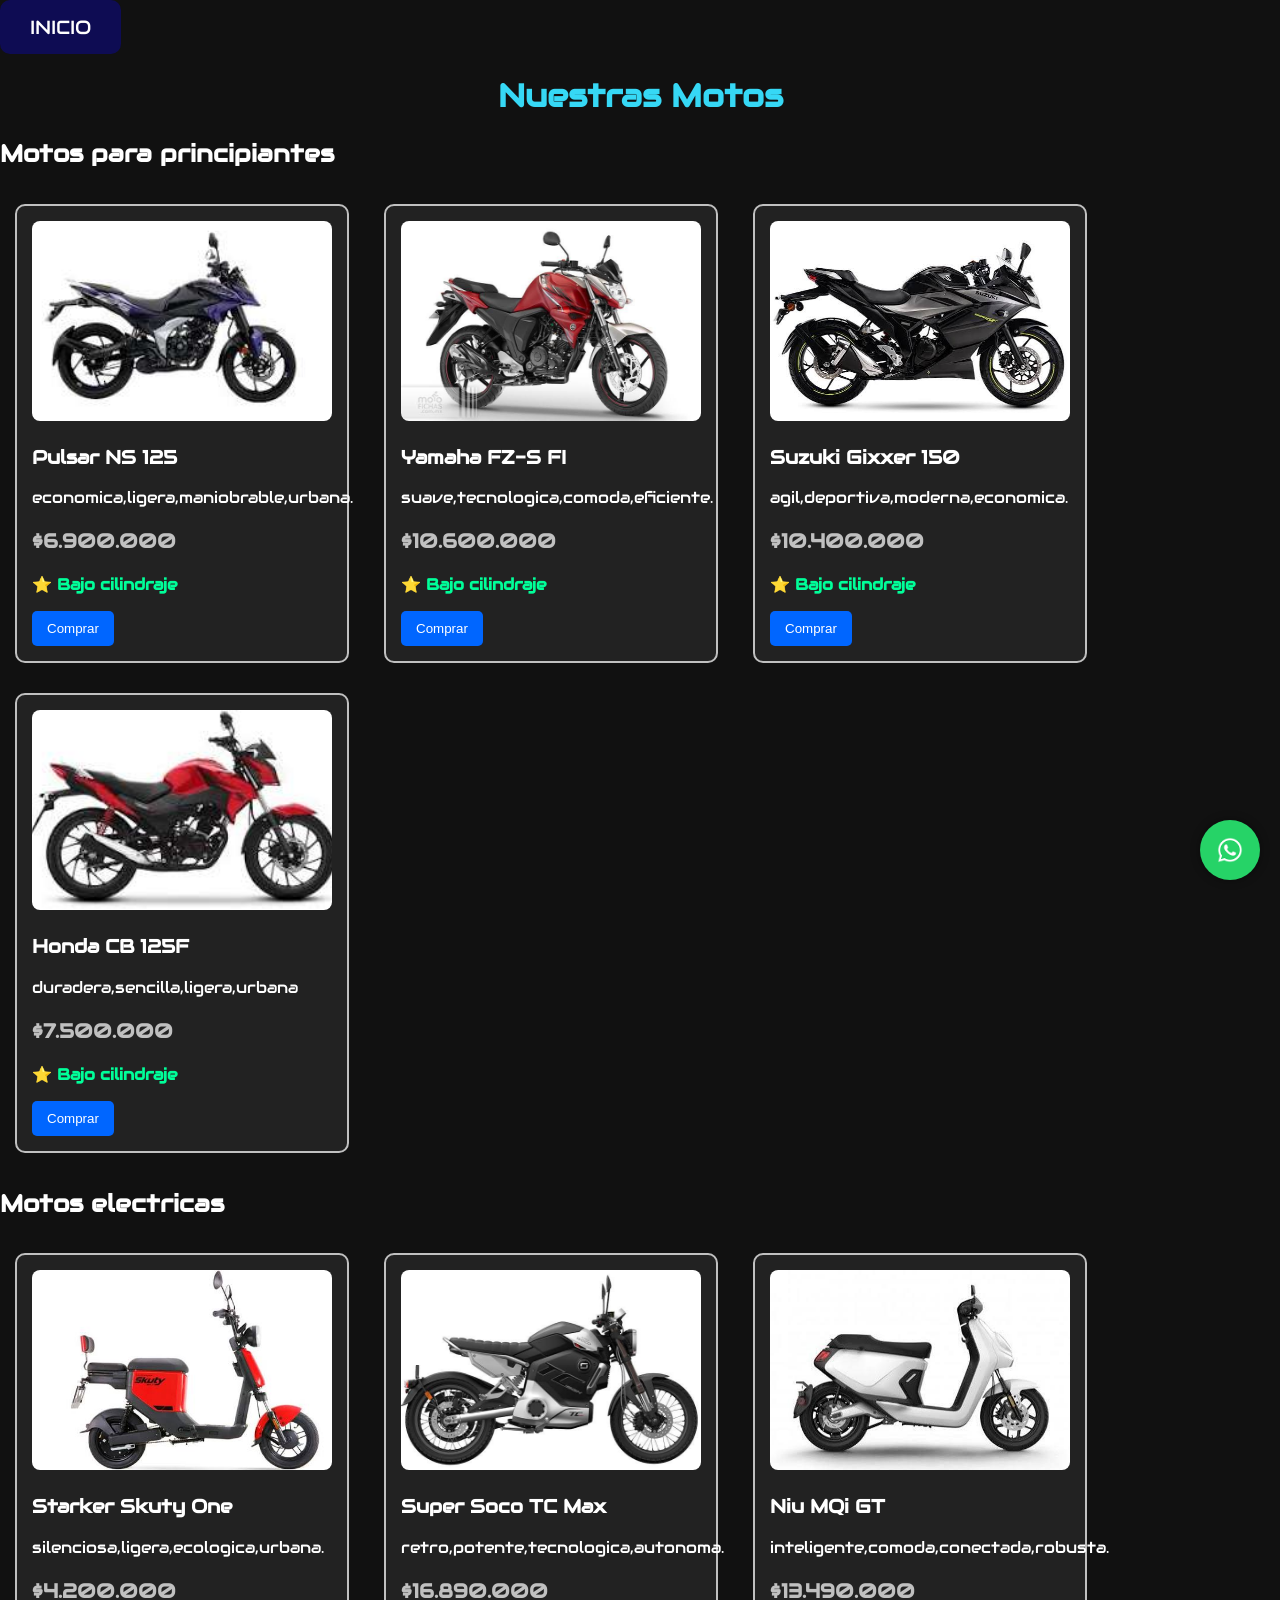
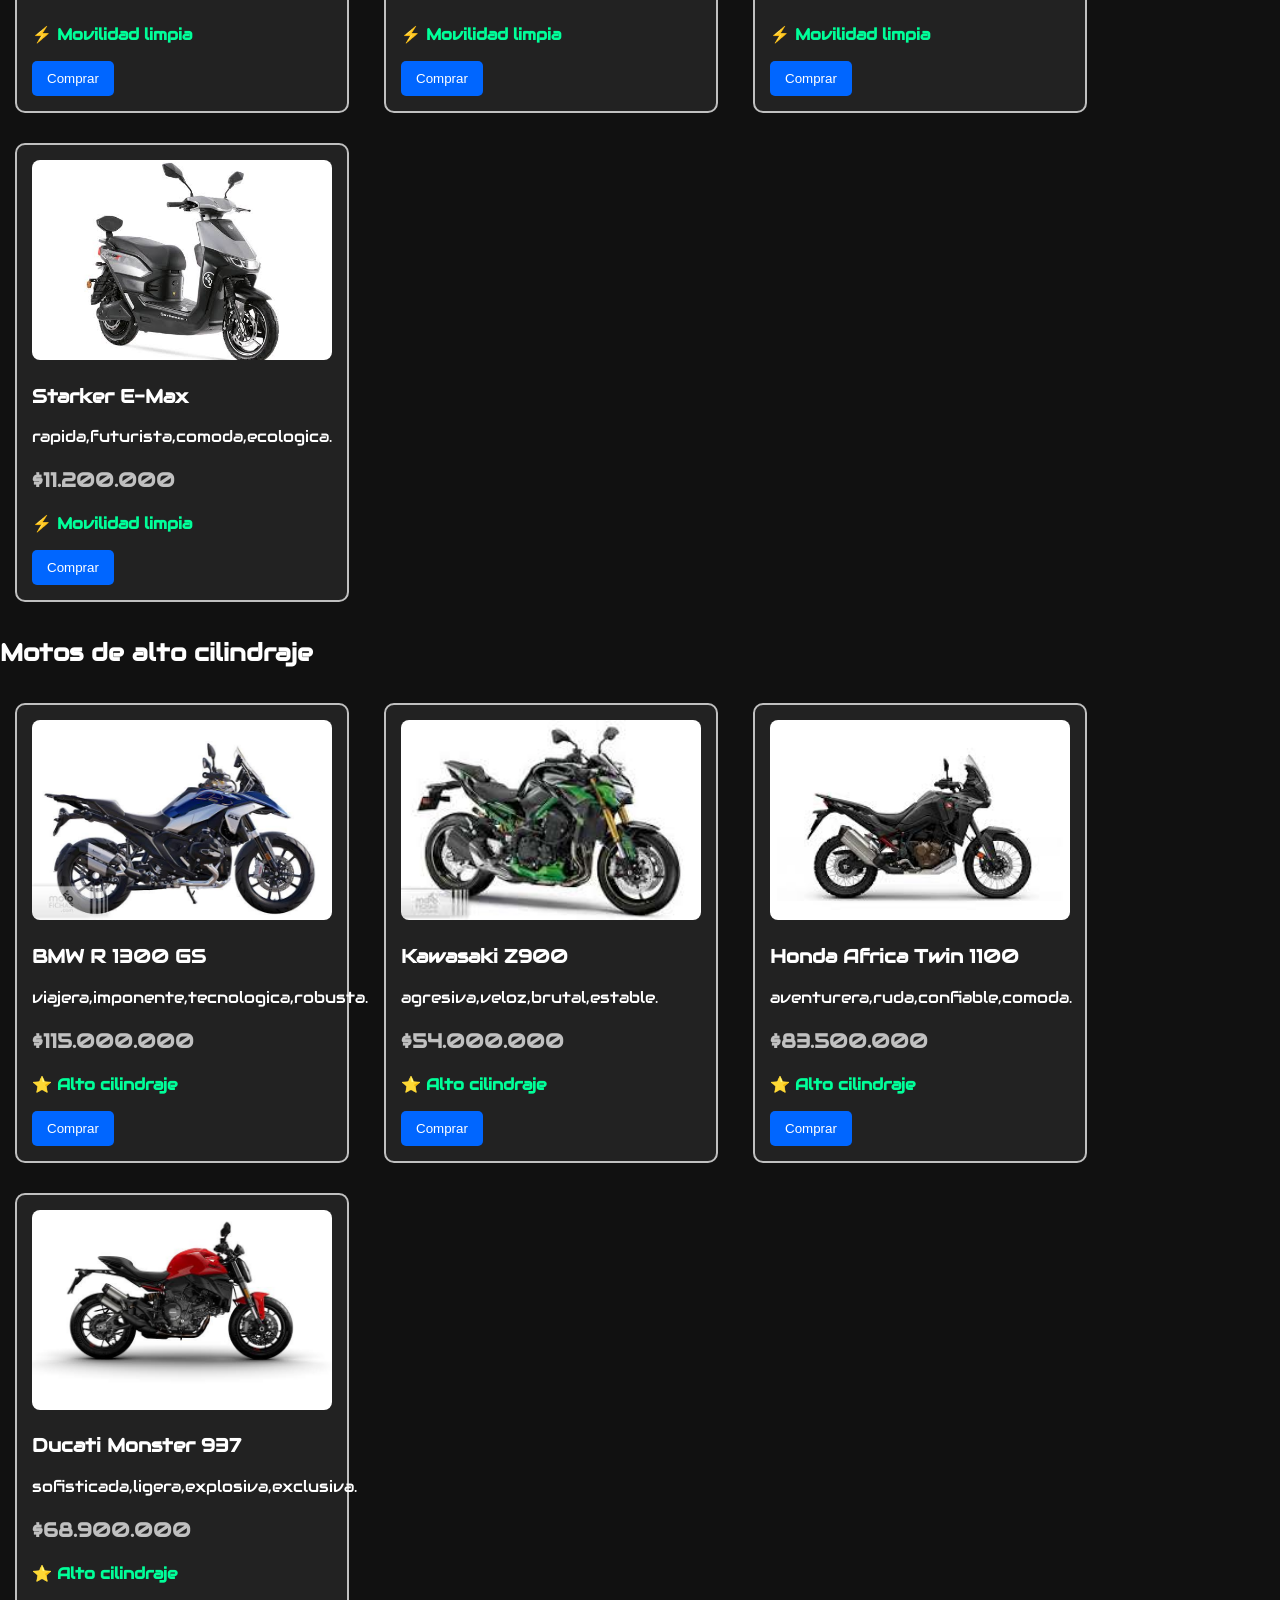
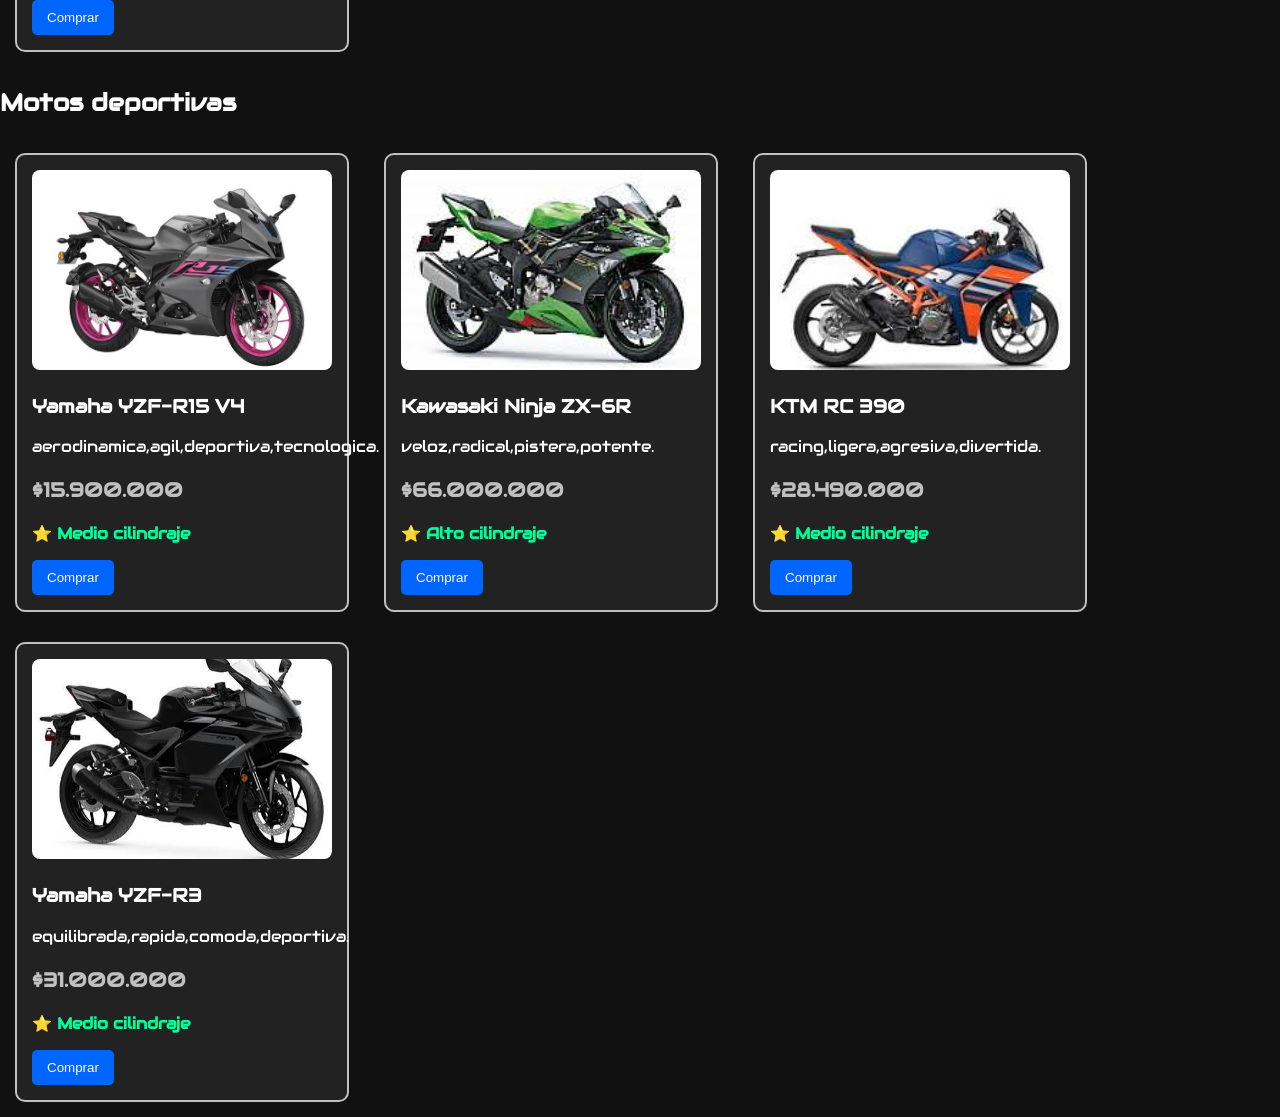
<file: motos.html>
<!DOCTYPE html>
<html lang="en">
<head>
    <meta charset="UTF-8">
    <meta name="viewport" content="width=device-width, initial-scale=1.0">
    <title>MOTOS</title>
     <link rel="preconnect" href="https://fonts.googleapis.com">
    <link rel="preconnect" href="https://fonts.gstatic.com" crossorigin>
    <link href="https://fonts.googleapis.com/css2?family=Audiowide&family=Playwrite+GB+J:ital,wght@0,100..400;1,100..400&display=swap" rel="stylesheet">
    <link rel="stylesheet" href="motos.css">
</head>
<body>
    <a href="antes.html"><button class="btn-primario">INICIO</button></a>
    <h1 class="hola">Nuestras Motos</h1>
<h2>Motos para principiantes</h2>
<div class="caja">
    <img src="pulsar.jpg" alt="Moto para principiantes" class="imagen">
    <h3>Pulsar NS 125</h3>
    <p>economica,ligera,maniobrable,urbana.</p>
    <p class="precio">$6.900.000</p>
    <p class="recomendado">⭐ Bajo cilindraje</p>
    <button class="azul">Comprar</button>
</div>
<div class="caja">
    <img src="yamafz.jpg" alt="Moto para principiantes" class="imagen">
    <h3>Yamaha FZ-S FI</h3>
    <p>suave,tecnologica,comoda,eficiente.</p>
    <p class="precio">$10.600.000</p>
    <p class="recomendado">⭐ Bajo cilindraje</p>
    <button class="azul">Comprar</button>
</div>
<div class="caja">
    <img src="suzug.jpg" alt="Moto para principiantes" class="imagen">
    <h3>Suzuki Gixxer 150</h3>
    <p>agil,deportiva,moderna,economica.</p>
    <p class="precio">$10.400.000</p>
    <p class="recomendado">⭐ Bajo cilindraje</p>
    <button class="azul">Comprar</button>
</div>
<div class="caja">
    <img src="honda.jpg" alt="Moto para principiantes" class="imagen">
    <h3>Honda CB 125F</h3>
    <p>duradera,sencilla,ligera,urbana</p>
    <p class="precio">$7.500.000</p>
    <p class="recomendado">⭐ Bajo cilindraje</p>
    <button class="azul">Comprar</button>
</div>

<h2>Motos electricas</h2>
<div class="caja">
    <img src="starker.jpg" alt="Moto electrica" class="imagen">
    <h3>Starker Skuty One</h3>
    <p>silenciosa,ligera,ecologica,urbana.</p>
    <p class="precio">$4.200.000</p>
    <p class="recomendado">⚡ Movilidad limpia</p>
    <button class="azul">Comprar</button>
</div>
<div class="caja">
    <img src="soco.jpg" alt="Moto electrica" class="imagen">
    <h3>Super Soco TC Max</h3>
    <p>retro,potente,tecnologica,autonoma.</p>
    <p class="precio">$16.890.000</p>
    <p class="recomendado">⚡ Movilidad limpia</p>
    <button class="azul">Comprar</button>
</div>
<div class="caja">
    <img src="niu.jpg" alt="Moto electrica" class="imagen">
    <h3>Niu MQi GT</h3>
    <p>inteligente,comoda,conectada,robusta.</p>
    <p class="precio">$13.490.000</p>
    <p class="recomendado">⚡ Movilidad limpia</p>
    <button class="azul">Comprar</button>
</div>
<div class="caja">
    <img src="max.jpg" alt="Moto electrica" class="imagen">
    <h3>Starker E-Max</h3>
    <p>rapida,futurista,comoda,ecologica.</p>
    <p class="precio">$11.200.000</p>
    <p class="recomendado">⚡ Movilidad limpia</p>
    <button class="azul">Comprar</button>
</div>

<h2>Motos de alto cilindraje</h2>
<div class="caja">
    <img src="bmwgs.jpg" alt="Moto de alto cilindraje" class="imagen">
    <h3>BMW R 1300 GS</h3>
    <p>viajera,imponente,tecnologica,robusta.</p>
    <p class="precio">$115.000.000</p>
    <p class="recomendado">⭐ Alto cilindraje</p>
    <button class="azul">Comprar</button>
</div>
<div class="caja">
    <img src="sakiz.jpg" alt="Moto de alto cilindraje" class="imagen">
    <h3>Kawasaki Z900</h3>
    <p>agresiva,veloz,brutal,estable.</p>
    <p class="precio">$54.000.000</p>
    <p class="recomendado">⭐ Alto cilindraje</p>
    <button class="azul">Comprar</button>
</div>
<div class="caja">
    <img src="africa.jpg" alt="Moto de alto cilindraje" class="imagen">
    <h3>Honda Africa Twin 1100</h3>
    <p>aventurera,ruda,confiable,comoda.</p>
    <p class="precio">$83.500.000</p>
    <p class="recomendado">⭐ Alto cilindraje</p>
    <button class="azul">Comprar</button>
</div>
<div class="caja">
    <img src="ducati.jpg" alt="Moto de alto cilindraje" class="imagen">
    <h3>Ducati Monster 937</h3>
    <p>sofisticada,ligera,explosiva,exclusiva.</p>
    <p class="precio">$68.900.000</p>
    <p class="recomendado">⭐ Alto cilindraje</p>
    <button class="azul">Comprar</button>
</div>

<h2>Motos deportivas</h2>
<div class="caja">
    <img src="yamazf.jpg" alt="Moto deportiva" class="imagen">
    <h3>Yamaha YZF-R15 V4</h3>
    <p>aerodinamica,agil,deportiva,tecnologica.</p>
    <p class="precio">$15.900.000</p>
    <p class="recomendado">⭐ Medio cilindraje</p>
    <button class="azul">Comprar</button>
</div>
<div class="caja">
    <img src="ninja.jpg" alt="Moto deportiva" class="imagen">
    <h3>Kawasaki Ninja ZX-6R</h3>
    <p>veloz,radical,pistera,potente.</p>
    <p class="precio">$66.000.000</p>
    <p class="recomendado">⭐ Alto cilindraje</p>
    <button class="azul">Comprar</button>
</div>
<div class="caja">
    <img src="rcktm.jpg" alt="Moto deportiva" class="imagen">
    <h3>KTM RC 390</h3>
    <p>racing,ligera,agresiva,divertida.</p>
    <p class="precio">$28.490.000</p>
    <p class="recomendado">⭐ Medio cilindraje</p>
    <button class="azul">Comprar</button>
</div>
<div class="caja">
    <img src="ult.jpg" alt="Moto deportiva" class="imagen">
    <h3>Yamaha YZF-R3</h3>
    <p>equilibrada,rapida,comoda,deportiva.</p>
    <p class="precio">$31.000.000</p>
    <p class="recomendado">⭐ Medio cilindraje</p>
    <button class="azul">Comprar</button>
</div>
 <a href="https://wa.me/573001234567" class="whatsapp" target="_blank"></a>

</body>
</html>
</file>
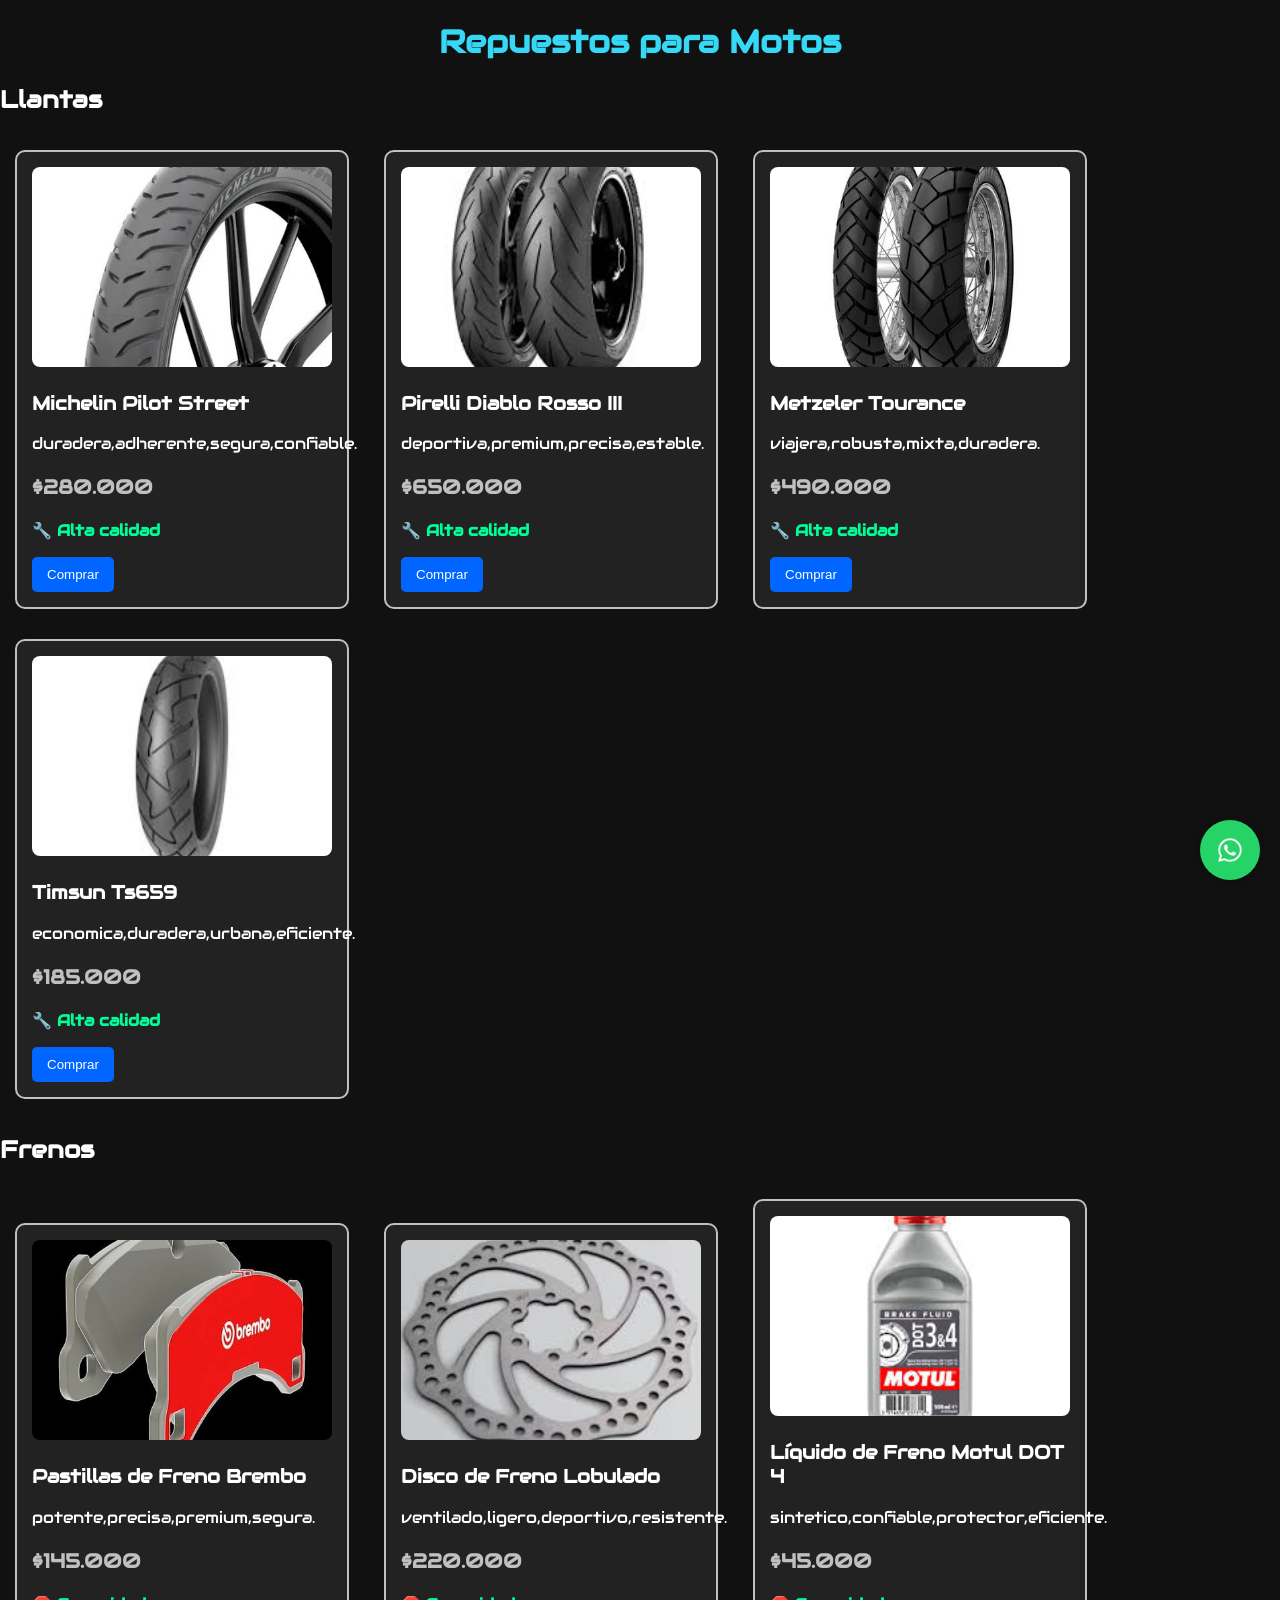
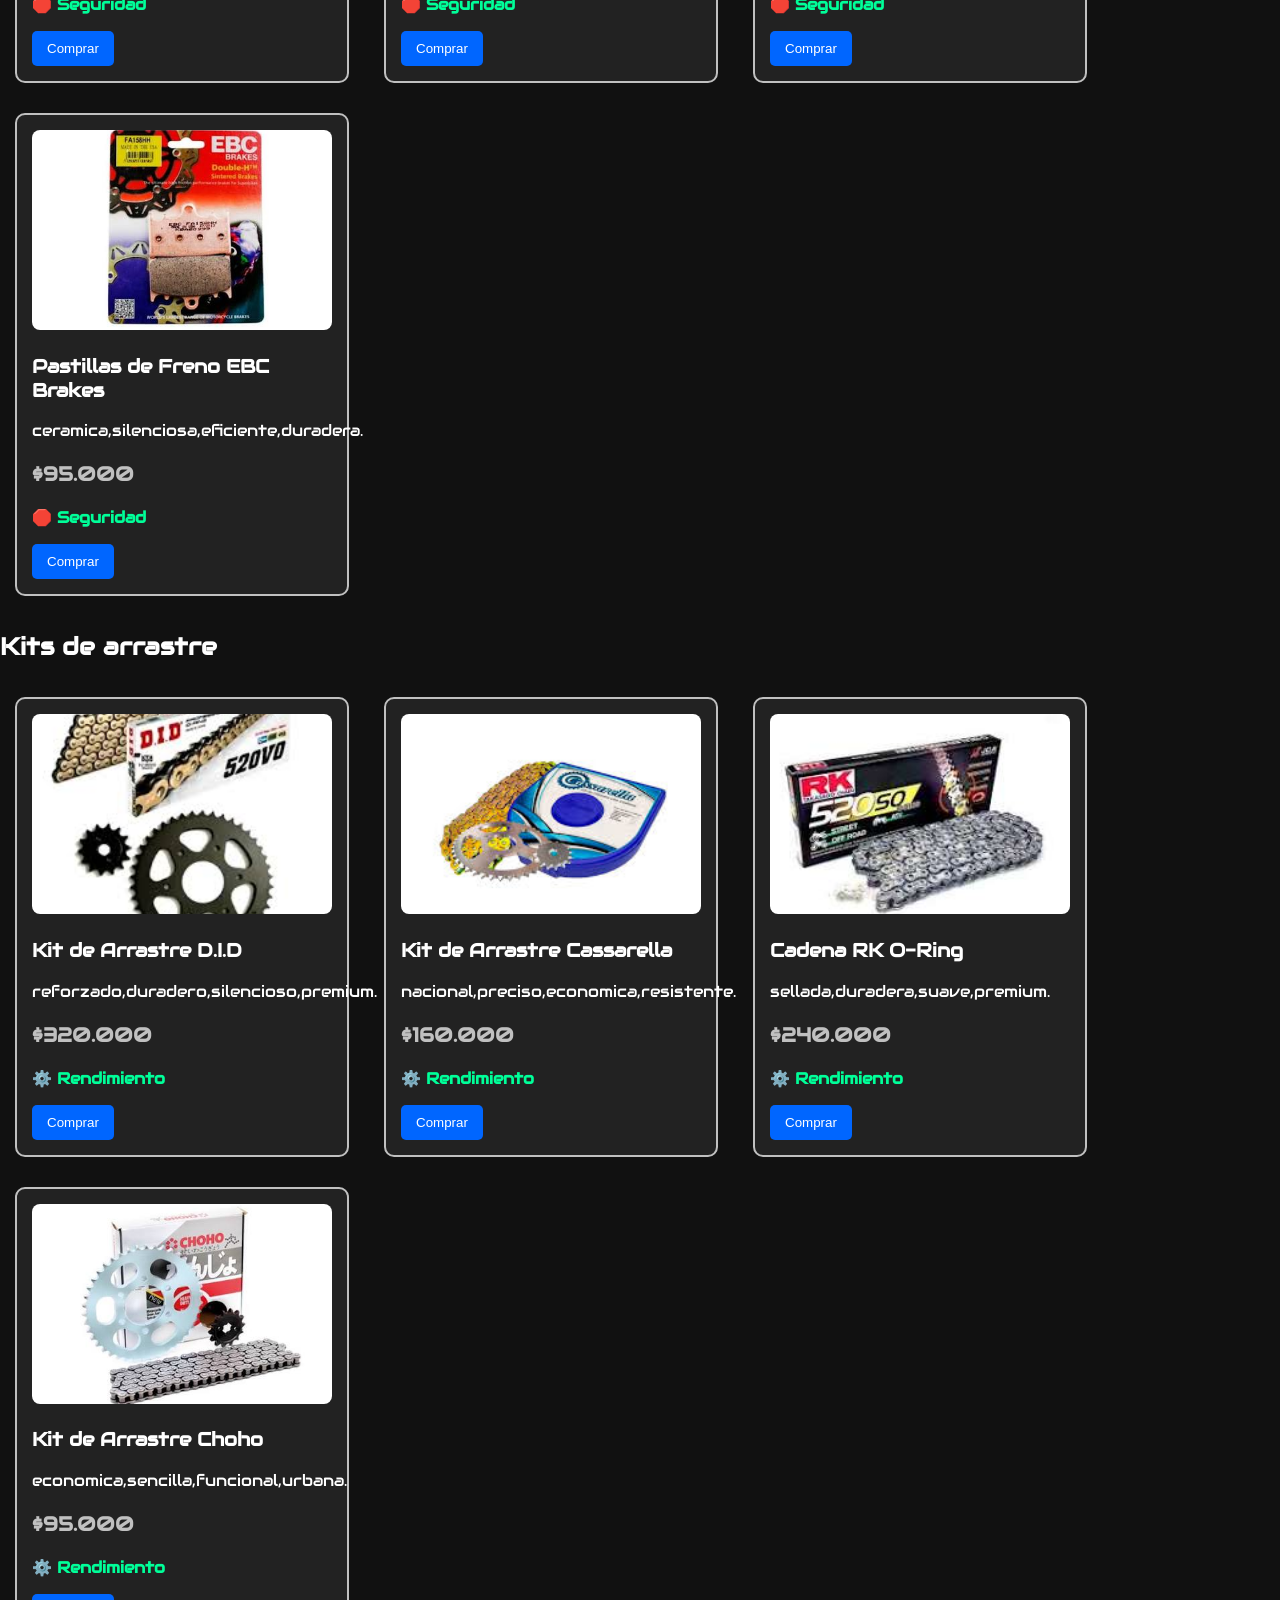
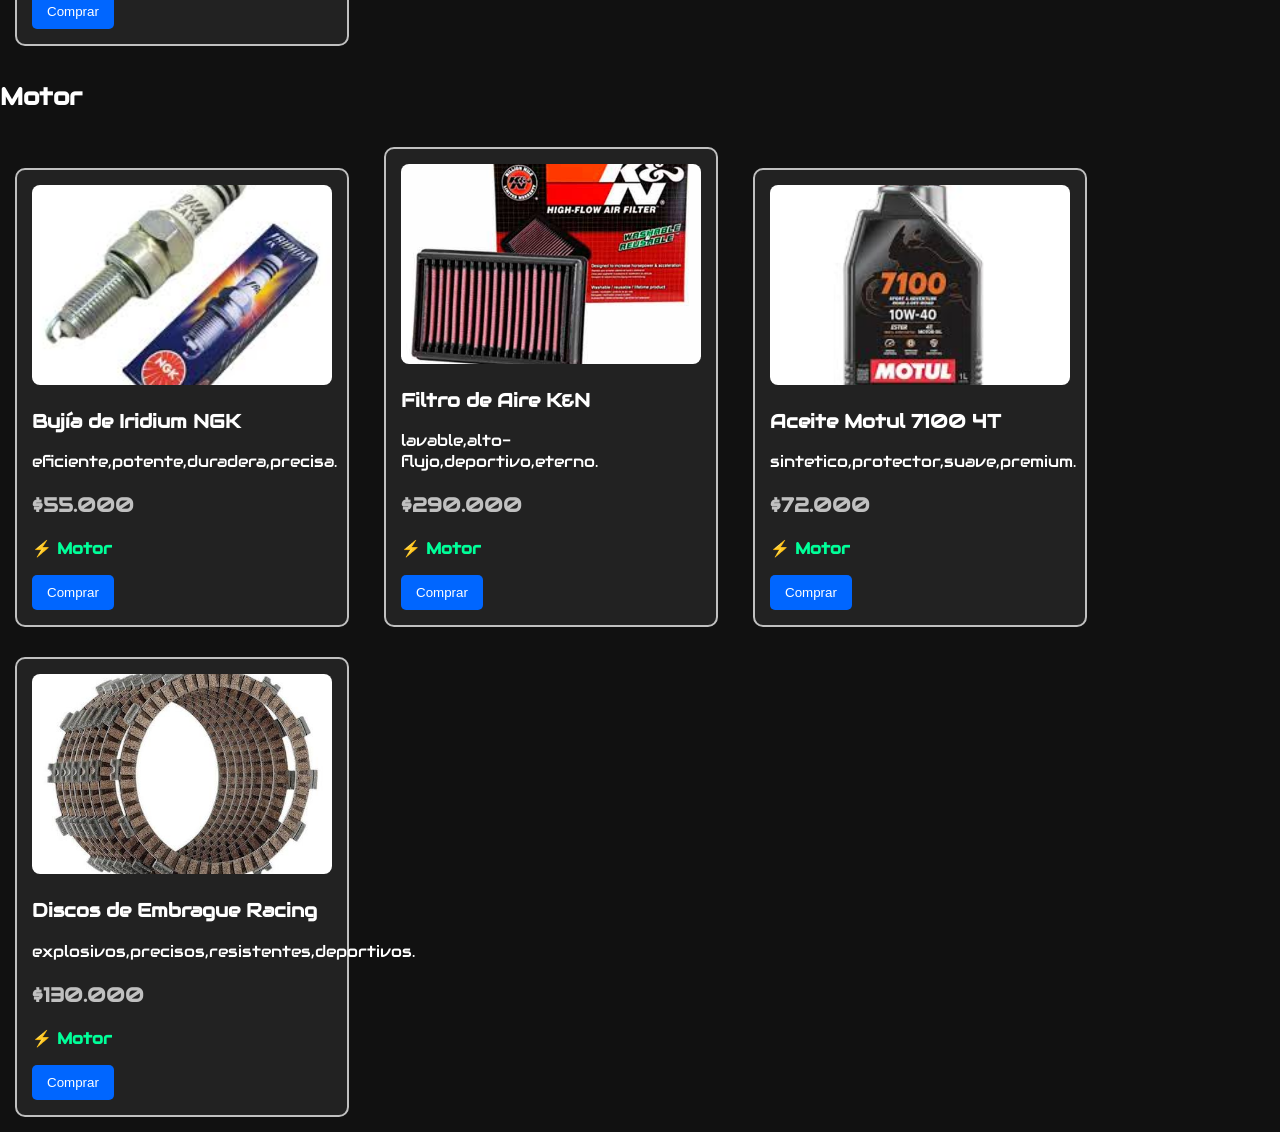
<file: repuestos.html>
<!DOCTYPE html>
<html lang="en">
<head>
    <meta charset="UTF-8">
    <meta name="viewport" content="width=device-width, initial-scale=1.0">
    <title>REPUESTOS</title>
    <link rel="preconnect" href="https://fonts.googleapis.com">
    <link rel="preconnect" href="https://fonts.gstatic.com" crossorigin>
    <link href="https://fonts.googleapis.com/css2?family=Audiowide&family=Playwrite+GB+J:ital,wght@0,100..400;1,100..400&display=swap" rel="stylesheet">
    <link rel="stylesheet" href="repuestos.css">
</head>
<body>
    <h1 class="hole">Repuestos para Motos</h1>
    <h2>Llantas</h2>
<div class="caja">
    <img src="pilot.jpg" alt="Repuesto de moto" class="imagen">
    <h3>Michelin Pilot Street</h3>
    <p>duradera,adherente,segura,confiable.</p>
    <p class="precio">$280.000</p>
    <p class="recomendado">🔧 Alta calidad</p>
    <button class="azul">Comprar</button>
</div>
<div class="caja">
    <img src="rosso.jpg" alt="Repuesto de moto" class="imagen">
    <h3>Pirelli Diablo Rosso III</h3>
    <p>deportiva,premium,precisa,estable.</p>
    <p class="precio">$650.000</p>
    <p class="recomendado">🔧 Alta calidad</p>
    <button class="azul">Comprar</button>
</div>
<div class="caja">
    <img src="metz.jpg" alt="Repuesto de moto" class="imagen">
    <h3>Metzeler Tourance</h3>
    <p>viajera,robusta,mixta,duradera.</p>
    <p class="precio">$490.000</p>
    <p class="recomendado">🔧 Alta calidad</p>
    <button class="azul">Comprar</button>
</div>
<div class="caja">
    <img src="sun.jpg" alt="Repuesto de moto" class="imagen">
    <h3>Timsun Ts659</h3>
    <p>economica,duradera,urbana,eficiente.</p>
    <p class="precio">$185.000</p>
    <p class="recomendado">🔧 Alta calidad</p>
    <button class="azul">Comprar</button>
</div>

<h2>Frenos</h2>
<div class="caja">
    <img src="brem.jpg" alt="Repuesto de moto" class="imagen">
    <h3>Pastillas de Freno Brembo</h3>
    <p>potente,precisa,premium,segura.</p>
    <p class="precio">$145.000</p>
    <p class="recomendado">🛑 Seguridad</p>
    <button class="azul">Comprar</button>
</div>
<div class="caja">
    <img src="disco.jpg" alt="Repuesto de moto" class="imagen">
    <h3>Disco de Freno Lobulado</h3>
    <p>ventilado,ligero,deportivo,resistente.</p>
    <p class="precio">$220.000</p>
    <p class="recomendado">🛑 Seguridad</p>
    <button class="azul">Comprar</button>
</div>
<div class="caja">
    <img src="motul.jpg" alt="Repuesto de moto" class="imagen">
    <h3>Líquido de Freno Motul DOT 4</h3>
    <p>sintetico,confiable,protector,eficiente.</p>
    <p class="precio">$45.000</p>
    <p class="recomendado">🛑 Seguridad</p>
    <button class="azul">Comprar</button>
</div>
<div class="caja">
    <img src="ebc.jpg" alt="Repuesto de moto" class="imagen">
    <h3>Pastillas de Freno EBC Brakes</h3>
    <p>ceramica,silenciosa,eficiente,duradera.</p>
    <p class="precio">$95.000</p>
    <p class="recomendado">🛑 Seguridad</p>
    <button class="azul">Comprar</button>
</div>

<h2>Kits de arrastre</h2>
<div class="caja">
    <img src="kit.jpg" alt="Repuesto de moto" class="imagen">
    <h3>Kit de Arrastre D.I.D</h3>
    <p>reforzado,duradero,silencioso,premium.</p>
    <p class="precio">$320.000</p>
    <p class="recomendado">⚙️ Rendimiento</p>
    <button class="azul">Comprar</button>
</div>
<div class="caja">
    <img src="cassa.jpg" alt="Repuesto de moto" class="imagen">
    <h3>Kit de Arrastre Cassarella</h3>
    <p>nacional,preciso,economica,resistente.</p>
    <p class="precio">$160.000</p>
    <p class="recomendado">⚙️ Rendimiento</p>
    <button class="azul">Comprar</button>
</div>
<div class="caja">
    <img src="ring.jpg" alt="Repuesto de moto" class="imagen">
    <h3>Cadena RK O-Ring</h3>
    <p>sellada,duradera,suave,premium.</p>
    <p class="precio">$240.000</p>
    <p class="recomendado">⚙️ Rendimiento</p>
    <button class="azul">Comprar</button>
</div>
<div class="caja">
    <img src="choho.jpg" alt="Repuesto de moto" class="imagen">
    <h3>Kit de Arrastre Choho</h3>
    <p>economica,sencilla,funcional,urbana.</p>
    <p class="precio">$95.000</p>
    <p class="recomendado">⚙️ Rendimiento</p>
    <button class="azul">Comprar</button>
</div>

<h2>Motor</h2>
<div class="caja">
    <img src="bujia.jpg" alt="Repuesto de moto" class="imagen">
    <h3>Bujía de Iridium NGK</h3>
    <p>eficiente,potente,duradera,precisa.</p>
    <p class="precio">$55.000</p>
    <p class="recomendado">⚡ Motor</p>
    <button class="azul">Comprar</button>
</div>
<div class="caja">
    <img src="aire.jpg" alt="Repuesto de moto" class="imagen">
    <h3>Filtro de Aire K&N</h3>
    <p>lavable,alto-flujo,deportivo,eterno.</p>
    <p class="precio">$290.000</p>
    <p class="recomendado">⚡ Motor</p>
    <button class="azul">Comprar</button>
</div>
<div class="caja">
    <img src="mot7.jpg" alt="Repuesto de moto" class="imagen">
    <h3>Aceite Motul 7100 4T</h3>
    <p>sintetico,protector,suave,premium.</p>
    <p class="precio">$72.000</p>
    <p class="recomendado">⚡ Motor</p>
    <button class="azul">Comprar</button>
</div>
<div class="caja">
    <img src="racing.jpg" alt="Repuesto de moto" class="imagen">
    <h3>Discos de Embrague Racing</h3>
    <p>explosivos,precisos,resistentes,deportivos.</p>
    <p class="precio">$130.000</p>
    <p class="recomendado">⚡ Motor</p>
    <button class="azul">Comprar</button>
</div>
 <a href="https://wa.me/573001234567" class="whatsapp" target="_blank"></a>

</body>
</html>
</file>
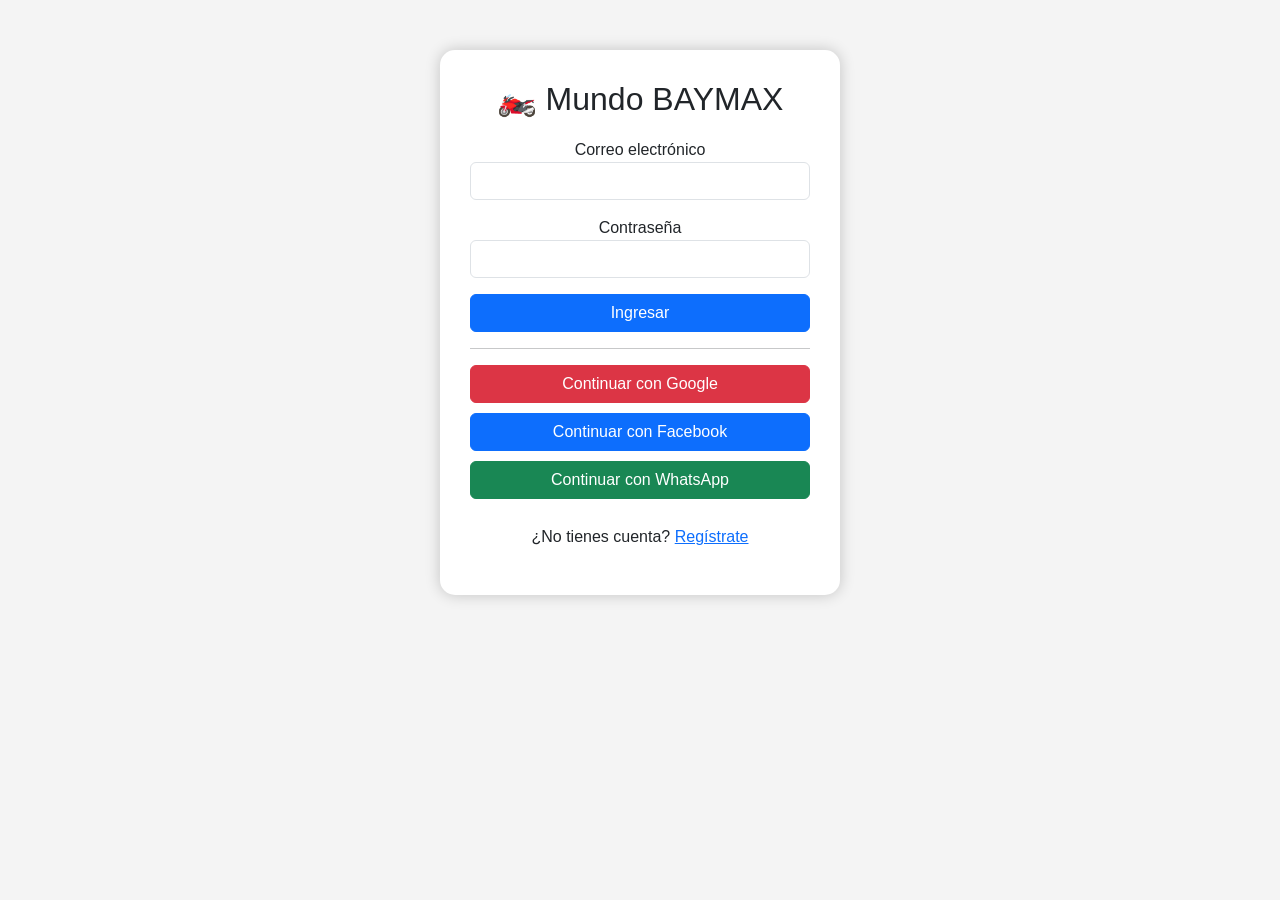
<file: principal/forma.html>
<!DOCTYPE html>
<html lang="es">
<head>
    <meta charset="UTF-8">
    <meta name="viewport" content="width=device-width, initial-scale=1.0">
    <title>Mundo Motos - Login</title>

    <link href="https://cdn.jsdelivr.net/npm/bootstrap@5.3.3/dist/css/bootstrap.min.css" rel="stylesheet">
    <link rel="stylesheet" href="codigos.css">
</head>
<body>

    <div class="login-container">
        <h2>🏍️ Mundo BAYMAX</h2>

        <form id="loginForm">
            <div class="mb-3">
                <label>Correo electrónico</label>
                <input type="email" id="correo" class="form-control" required>
            </div>

            <div class="mb-3">
                <label>Contraseña</label>
                <input type="password" id="password" class="form-control" required>
            </div>

            <a href="motos.html" class="btn btn-primary w-100">
                Ingresar
            </a>
        </form>

        <hr>

        <button id="googleBtn" class="btn btn-danger btn-social">
            Continuar con Google
        </button>

        <button id="facebookBtn" class="btn btn-primary btn-social">
            Continuar con Facebook
        </button>

        <button id="whatsappBtn" class="btn btn-success btn-social">
            Continuar con WhatsApp
        </button>

        <p class="mt-3">
            ¿No tienes cuenta? <a href="registro.html">Regístrate</a>
        </p>
    </div>

    <script src="script.js"></script>

</body>
</html>
</file>
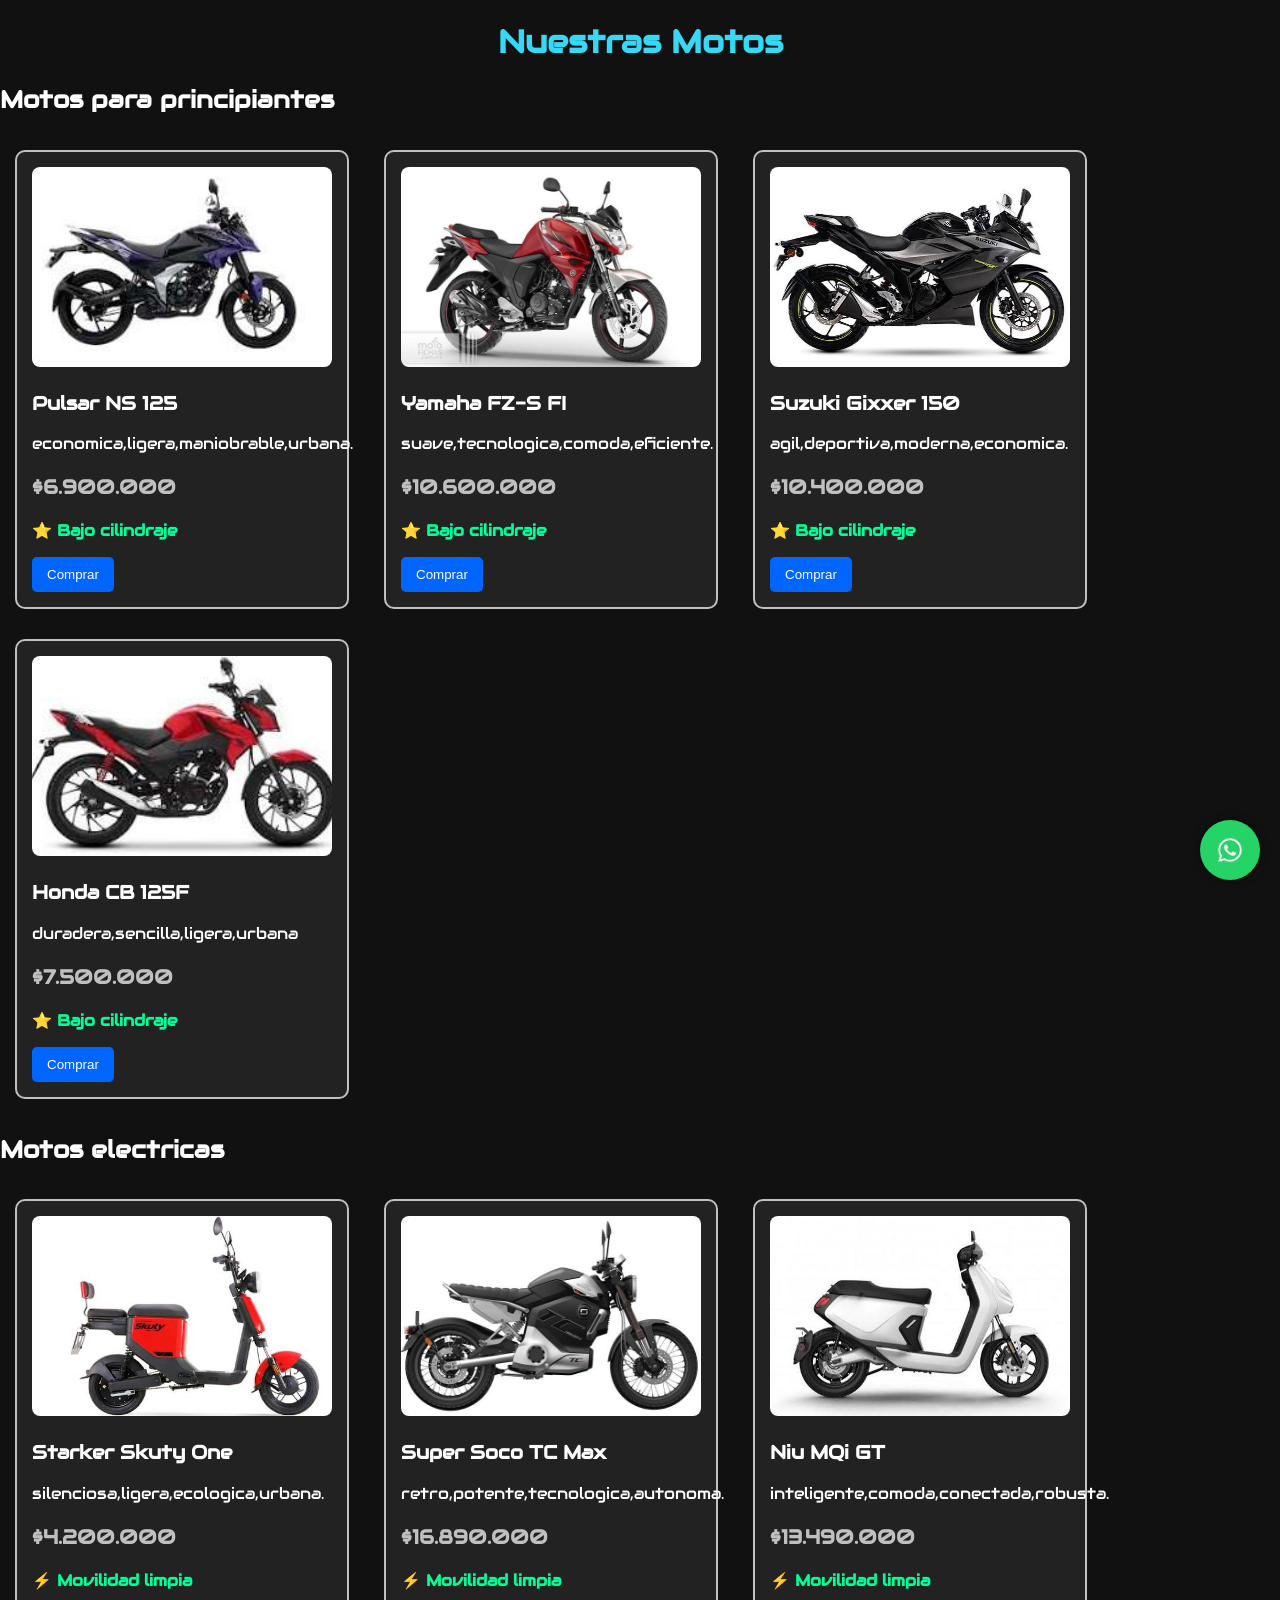
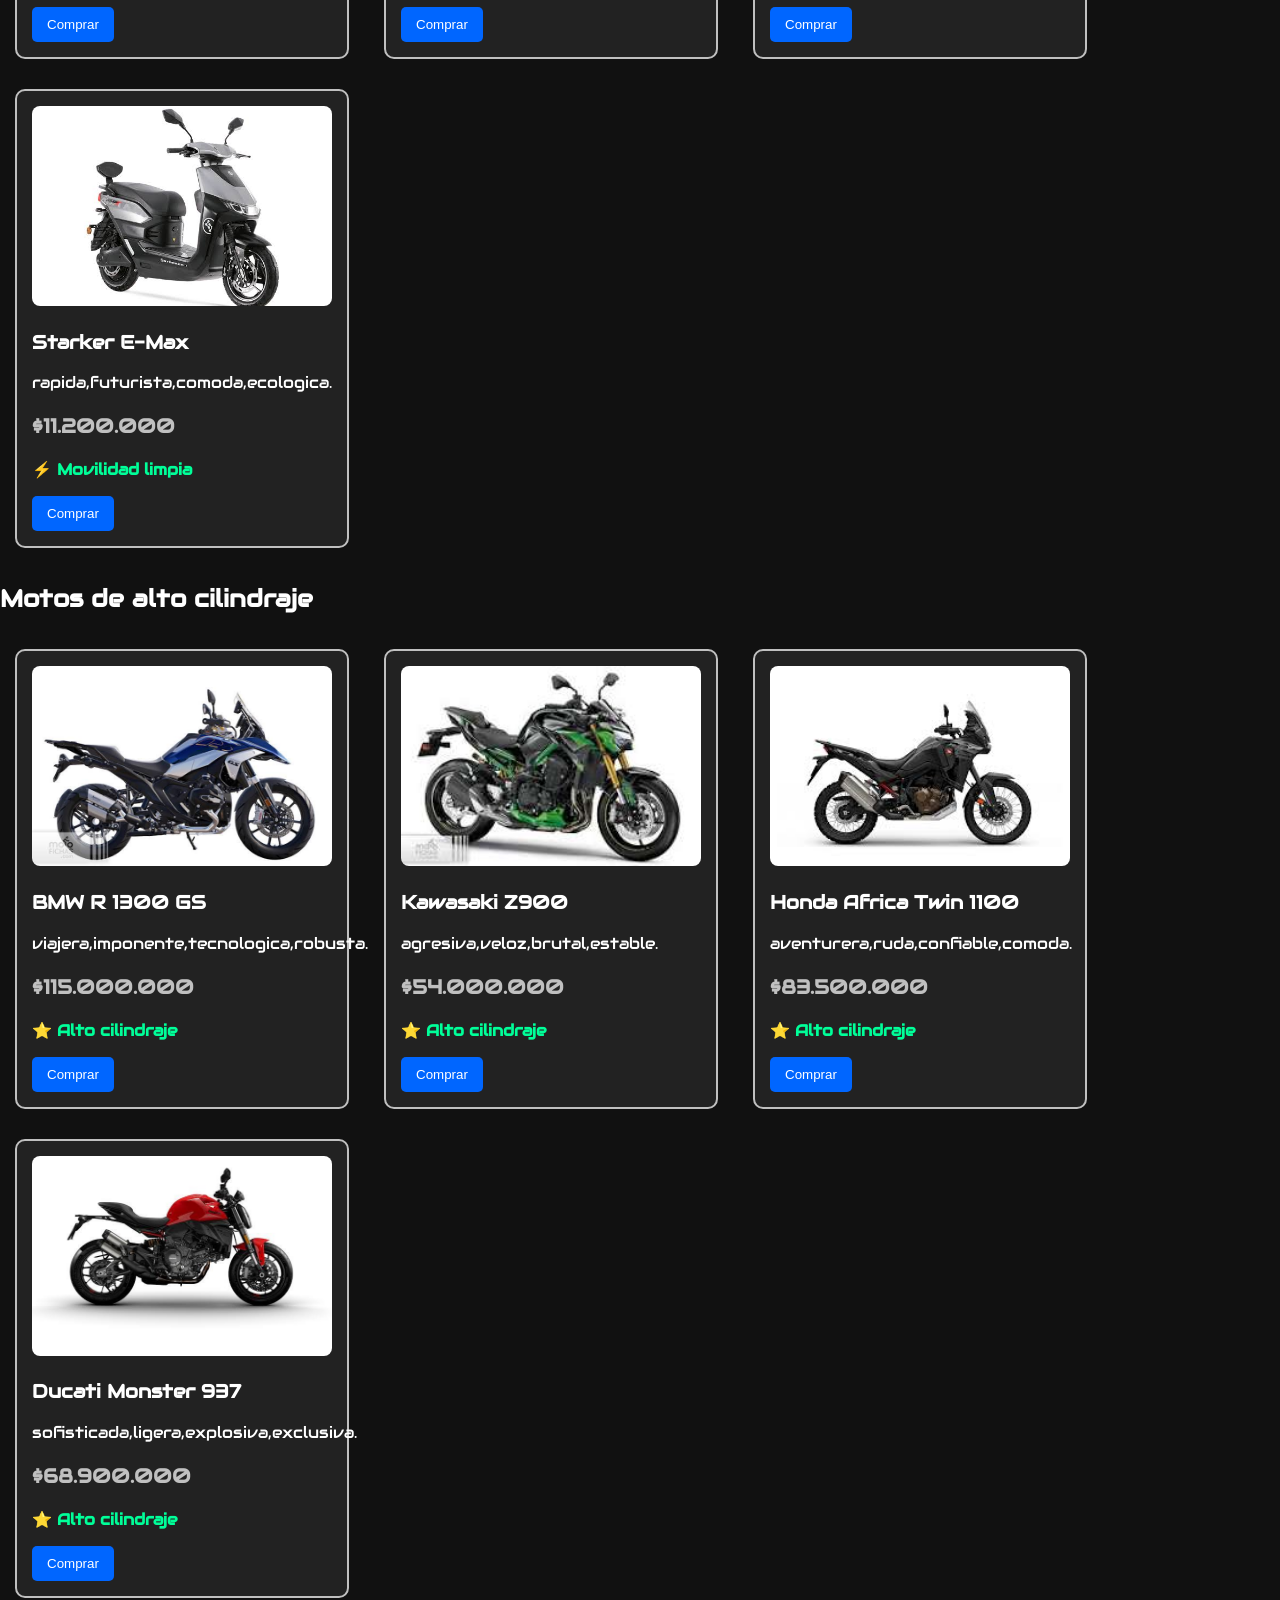
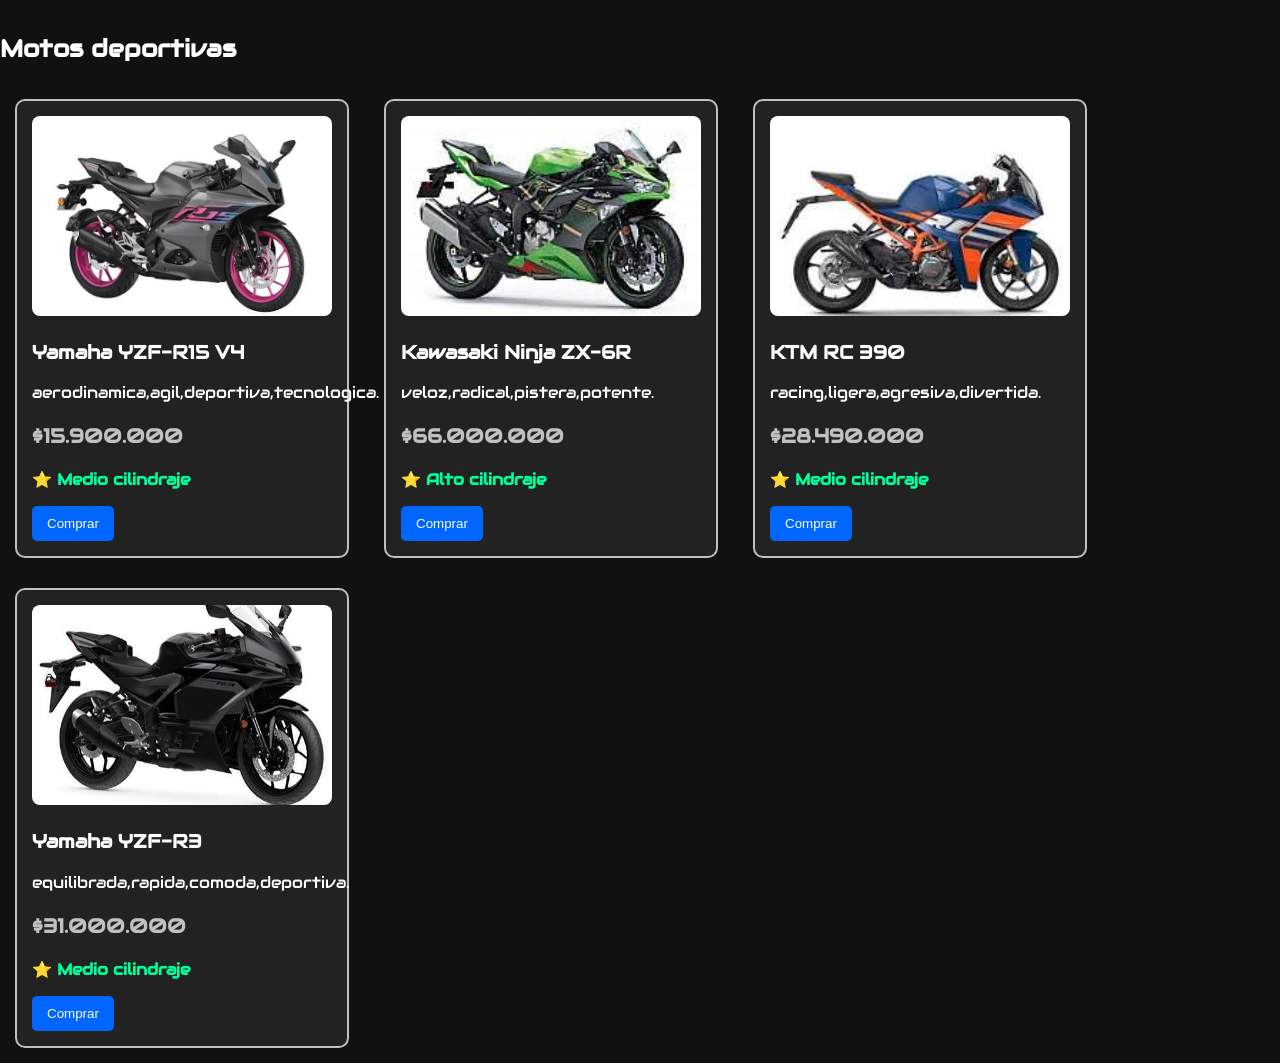
<file: principal/motos.html>
<!DOCTYPE html>
<html lang="en">
<head>
    <meta charset="UTF-8">
    <meta name="viewport" content="width=device-width, initial-scale=1.0">
    <title>MOTOS</title>
     <link rel="preconnect" href="https://fonts.googleapis.com">
    <link rel="preconnect" href="https://fonts.gstatic.com" crossorigin>
    <link href="https://fonts.googleapis.com/css2?family=Audiowide&family=Playwrite+GB+J:ital,wght@0,100..400;1,100..400&display=swap" rel="stylesheet">
    <link rel="stylesheet" href="motos.css">
</head>
<body>
    <h1 class="hola">Nuestras Motos</h1>
<h2>Motos para principiantes</h2>
<div class="caja">
    <img src="pulsar.jpg" alt="Moto para principiantes" class="imagen">
    <h3>Pulsar NS 125</h3>
    <p>economica,ligera,maniobrable,urbana.</p>
    <p class="precio">$6.900.000</p>
    <p class="recomendado">⭐ Bajo cilindraje</p>
    <button class="azul">Comprar</button>
</div>
<div class="caja">
    <img src="yamafz.jpg" alt="Moto para principiantes" class="imagen">
    <h3>Yamaha FZ-S FI</h3>
    <p>suave,tecnologica,comoda,eficiente.</p>
    <p class="precio">$10.600.000</p>
    <p class="recomendado">⭐ Bajo cilindraje</p>
    <button class="azul">Comprar</button>
</div>
<div class="caja">
    <img src="suzug.jpg" alt="Moto para principiantes" class="imagen">
    <h3>Suzuki Gixxer 150</h3>
    <p>agil,deportiva,moderna,economica.</p>
    <p class="precio">$10.400.000</p>
    <p class="recomendado">⭐ Bajo cilindraje</p>
    <button class="azul">Comprar</button>
</div>
<div class="caja">
    <img src="honda.jpg" alt="Moto para principiantes" class="imagen">
    <h3>Honda CB 125F</h3>
    <p>duradera,sencilla,ligera,urbana</p>
    <p class="precio">$7.500.000</p>
    <p class="recomendado">⭐ Bajo cilindraje</p>
    <button class="azul">Comprar</button>
</div>

<h2>Motos electricas</h2>
<div class="caja">
    <img src="starker.jpg" alt="Moto electrica" class="imagen">
    <h3>Starker Skuty One</h3>
    <p>silenciosa,ligera,ecologica,urbana.</p>
    <p class="precio">$4.200.000</p>
    <p class="recomendado">⚡ Movilidad limpia</p>
    <button class="azul">Comprar</button>
</div>
<div class="caja">
    <img src="soco.jpg" alt="Moto electrica" class="imagen">
    <h3>Super Soco TC Max</h3>
    <p>retro,potente,tecnologica,autonoma.</p>
    <p class="precio">$16.890.000</p>
    <p class="recomendado">⚡ Movilidad limpia</p>
    <button class="azul">Comprar</button>
</div>
<div class="caja">
    <img src="niu.jpg" alt="Moto electrica" class="imagen">
    <h3>Niu MQi GT</h3>
    <p>inteligente,comoda,conectada,robusta.</p>
    <p class="precio">$13.490.000</p>
    <p class="recomendado">⚡ Movilidad limpia</p>
    <button class="azul">Comprar</button>
</div>
<div class="caja">
    <img src="max.jpg" alt="Moto electrica" class="imagen">
    <h3>Starker E-Max</h3>
    <p>rapida,futurista,comoda,ecologica.</p>
    <p class="precio">$11.200.000</p>
    <p class="recomendado">⚡ Movilidad limpia</p>
    <button class="azul">Comprar</button>
</div>

<h2>Motos de alto cilindraje</h2>
<div class="caja">
    <img src="bmwgs.jpg" alt="Moto de alto cilindraje" class="imagen">
    <h3>BMW R 1300 GS</h3>
    <p>viajera,imponente,tecnologica,robusta.</p>
    <p class="precio">$115.000.000</p>
    <p class="recomendado">⭐ Alto cilindraje</p>
    <button class="azul">Comprar</button>
</div>
<div class="caja">
    <img src="sakiz.jpg" alt="Moto de alto cilindraje" class="imagen">
    <h3>Kawasaki Z900</h3>
    <p>agresiva,veloz,brutal,estable.</p>
    <p class="precio">$54.000.000</p>
    <p class="recomendado">⭐ Alto cilindraje</p>
    <button class="azul">Comprar</button>
</div>
<div class="caja">
    <img src="africa.jpg" alt="Moto de alto cilindraje" class="imagen">
    <h3>Honda Africa Twin 1100</h3>
    <p>aventurera,ruda,confiable,comoda.</p>
    <p class="precio">$83.500.000</p>
    <p class="recomendado">⭐ Alto cilindraje</p>
    <button class="azul">Comprar</button>
</div>
<div class="caja">
    <img src="ducati.jpg" alt="Moto de alto cilindraje" class="imagen">
    <h3>Ducati Monster 937</h3>
    <p>sofisticada,ligera,explosiva,exclusiva.</p>
    <p class="precio">$68.900.000</p>
    <p class="recomendado">⭐ Alto cilindraje</p>
    <button class="azul">Comprar</button>
</div>

<h2>Motos deportivas</h2>
<div class="caja">
    <img src="yamazf.jpg" alt="Moto deportiva" class="imagen">
    <h3>Yamaha YZF-R15 V4</h3>
    <p>aerodinamica,agil,deportiva,tecnologica.</p>
    <p class="precio">$15.900.000</p>
    <p class="recomendado">⭐ Medio cilindraje</p>
    <button class="azul">Comprar</button>
</div>
<div class="caja">
    <img src="ninja.jpg" alt="Moto deportiva" class="imagen">
    <h3>Kawasaki Ninja ZX-6R</h3>
    <p>veloz,radical,pistera,potente.</p>
    <p class="precio">$66.000.000</p>
    <p class="recomendado">⭐ Alto cilindraje</p>
    <button class="azul">Comprar</button>
</div>
<div class="caja">
    <img src="rcktm.jpg" alt="Moto deportiva" class="imagen">
    <h3>KTM RC 390</h3>
    <p>racing,ligera,agresiva,divertida.</p>
    <p class="precio">$28.490.000</p>
    <p class="recomendado">⭐ Medio cilindraje</p>
    <button class="azul">Comprar</button>
</div>
<div class="caja">
    <img src="ult.jpg" alt="Moto deportiva" class="imagen">
    <h3>Yamaha YZF-R3</h3>
    <p>equilibrada,rapida,comoda,deportiva.</p>
    <p class="precio">$31.000.000</p>
    <p class="recomendado">⭐ Medio cilindraje</p>
    <button class="azul">Comprar</button>
</div>
 <a href="https://wa.me/573001234567" class="whatsapp" target="_blank"></a>

</body>
</html>
</file>
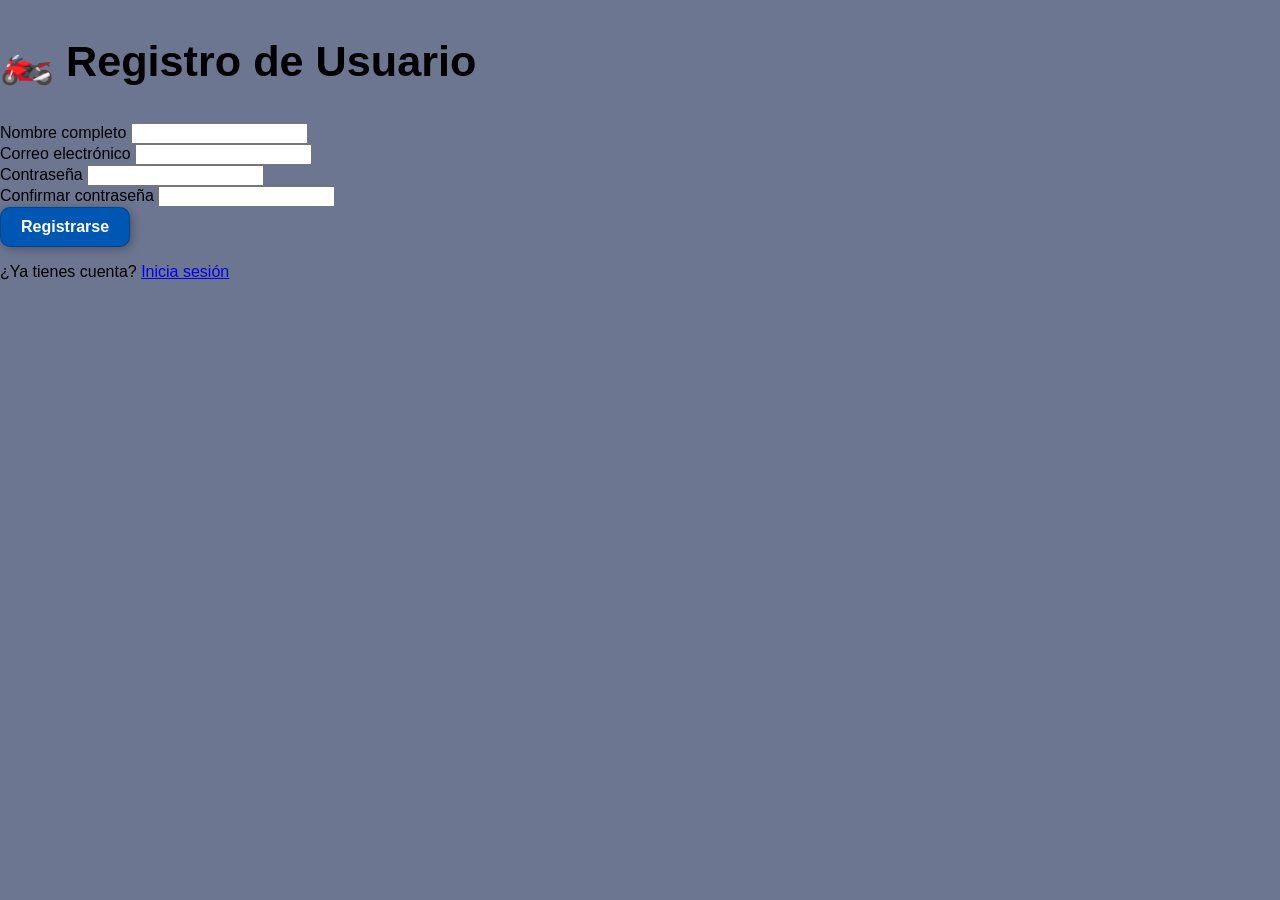
<file: principal/registro.html>
<!DOCTYPE html>
<html lang="es">
<head>
    <meta charset="UTF-8">
    <meta name="viewport" content="width=device-width, initial-scale=1.0">
    <title>Registro - Mundo Motos</title>
    <link rel="stylesheet" href="style.css">
</head>
<body>

<div class="login-container">
    <h2>🏍️ Registro de Usuario</h2>

    <form id="registroForm">
        <div class="mb-3">
            <label>Nombre completo</label>
            <input type="text" id="nombre" class="form-control" required>
        </div>

        <div class="mb-3">
            <label>Correo electrónico</label>
            <input type="email" id="correo" class="form-control" required>
        </div>

        <div class="mb-3">
            <label>Contraseña</label>
            <input type="password" id="password" class="form-control" required>
        </div>

        <div class="mb-3">
            <label>Confirmar contraseña</label>
            <input type="password" id="confirmar" class="form-control" required>
        </div>

        <button type="submit" class="btn btn-primary w-100">
            Registrarse
        </button>
    </form>

    <p class="mt-3">
        ¿Ya tienes cuenta?
        <a href="index.html">Inicia sesión</a>
    </p>
</div>

<script>
document.getElementById("registroForm").addEventListener("submit", function(e){
    e.preventDefault();

    const pass = document.getElementById("password").value;
    const confirmar = document.getElementById("confirmar").value;

    if(pass !== confirmar){
        alert("Las contraseñas no coinciden");
        return;
    }

    alert("🎉 ¡Registro exitoso! Has recibido un descuento del 10% en tu primera compra de motos.");

    window.location.href = "index.html";
});
</script>

</body>
</html>
</file>
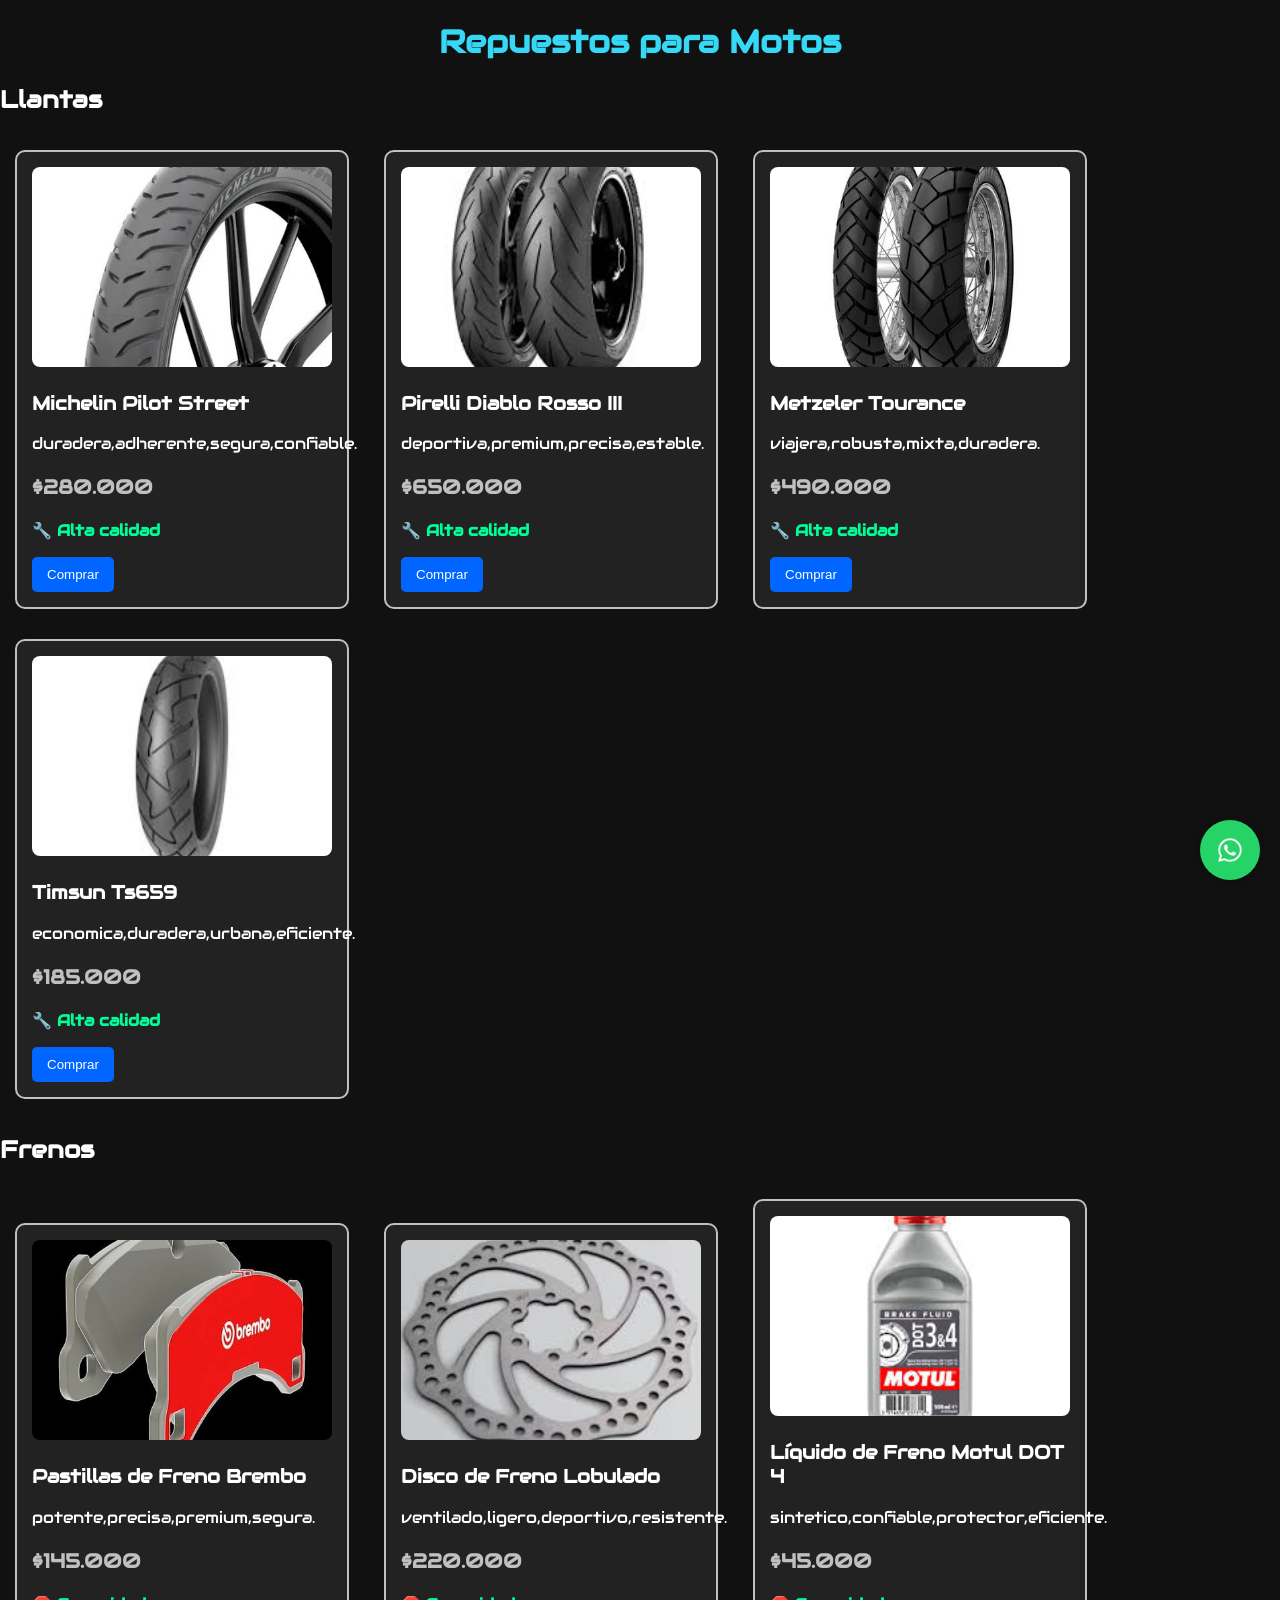
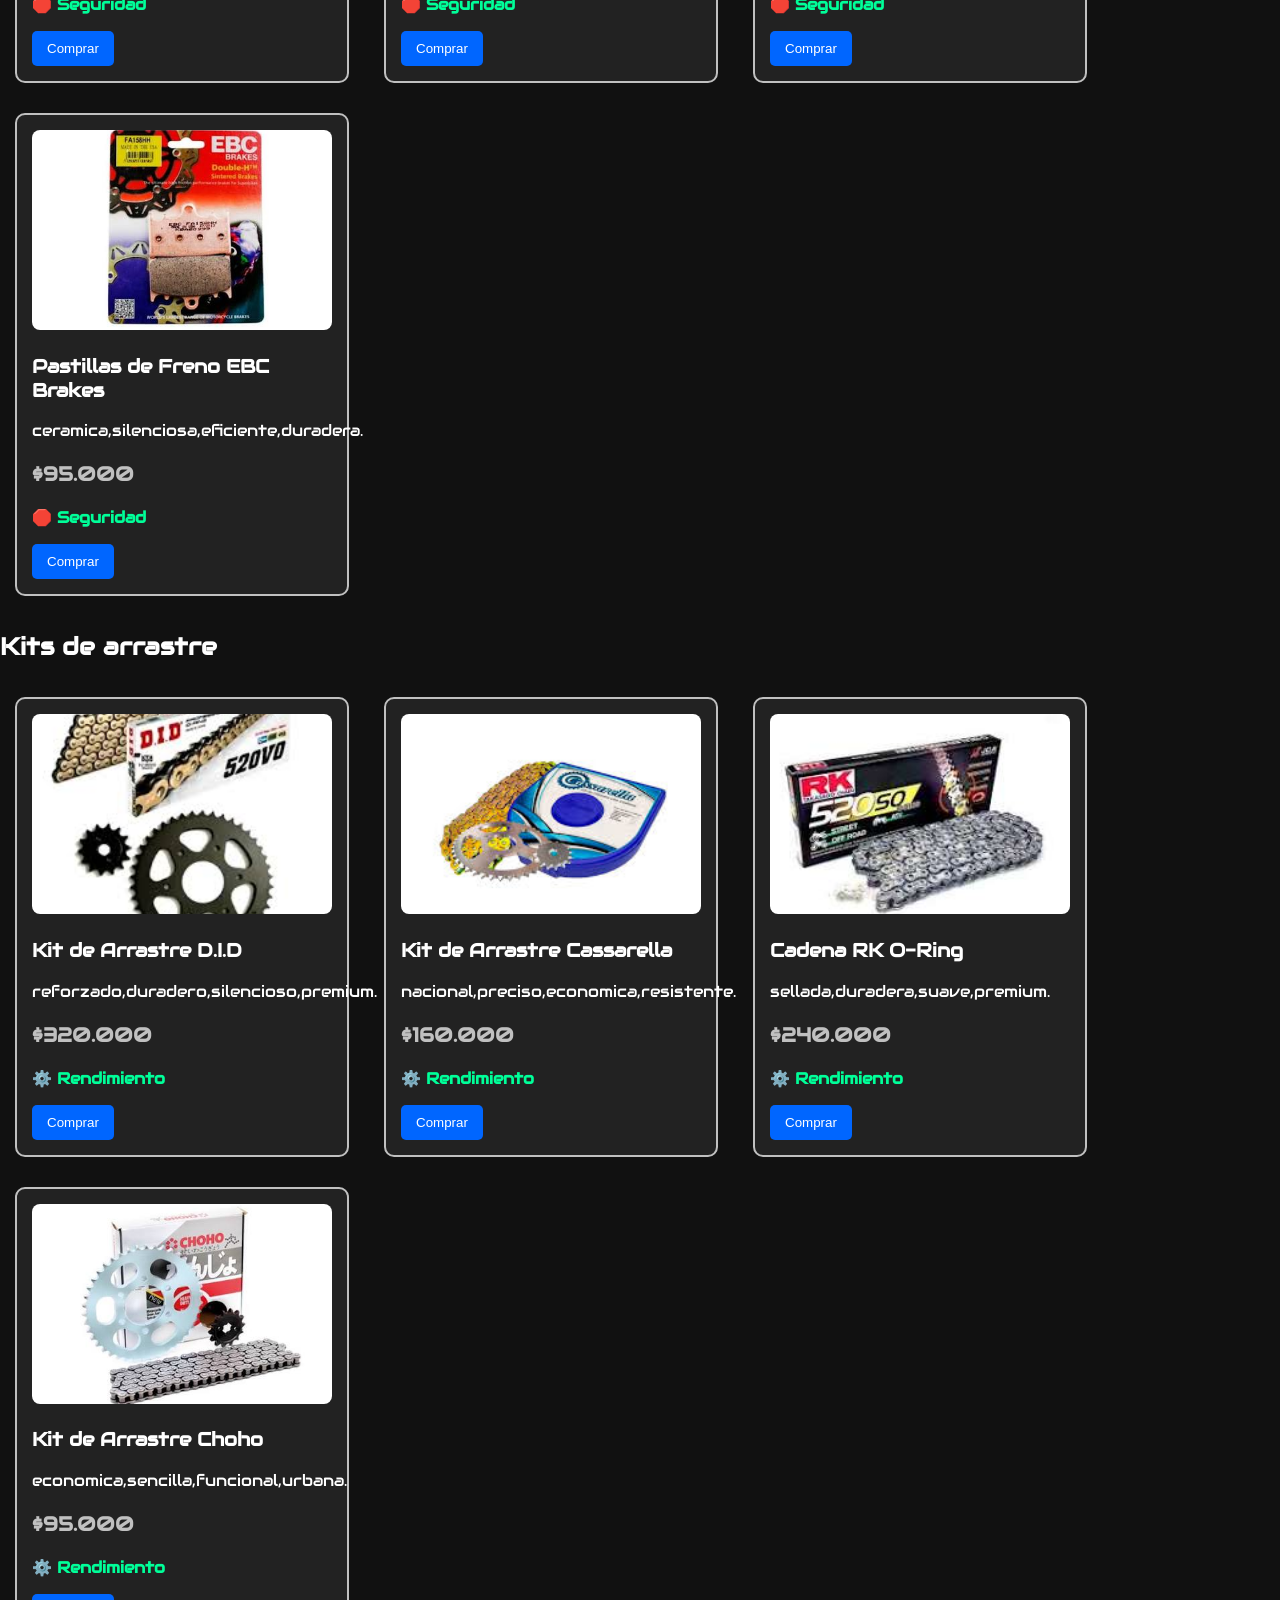
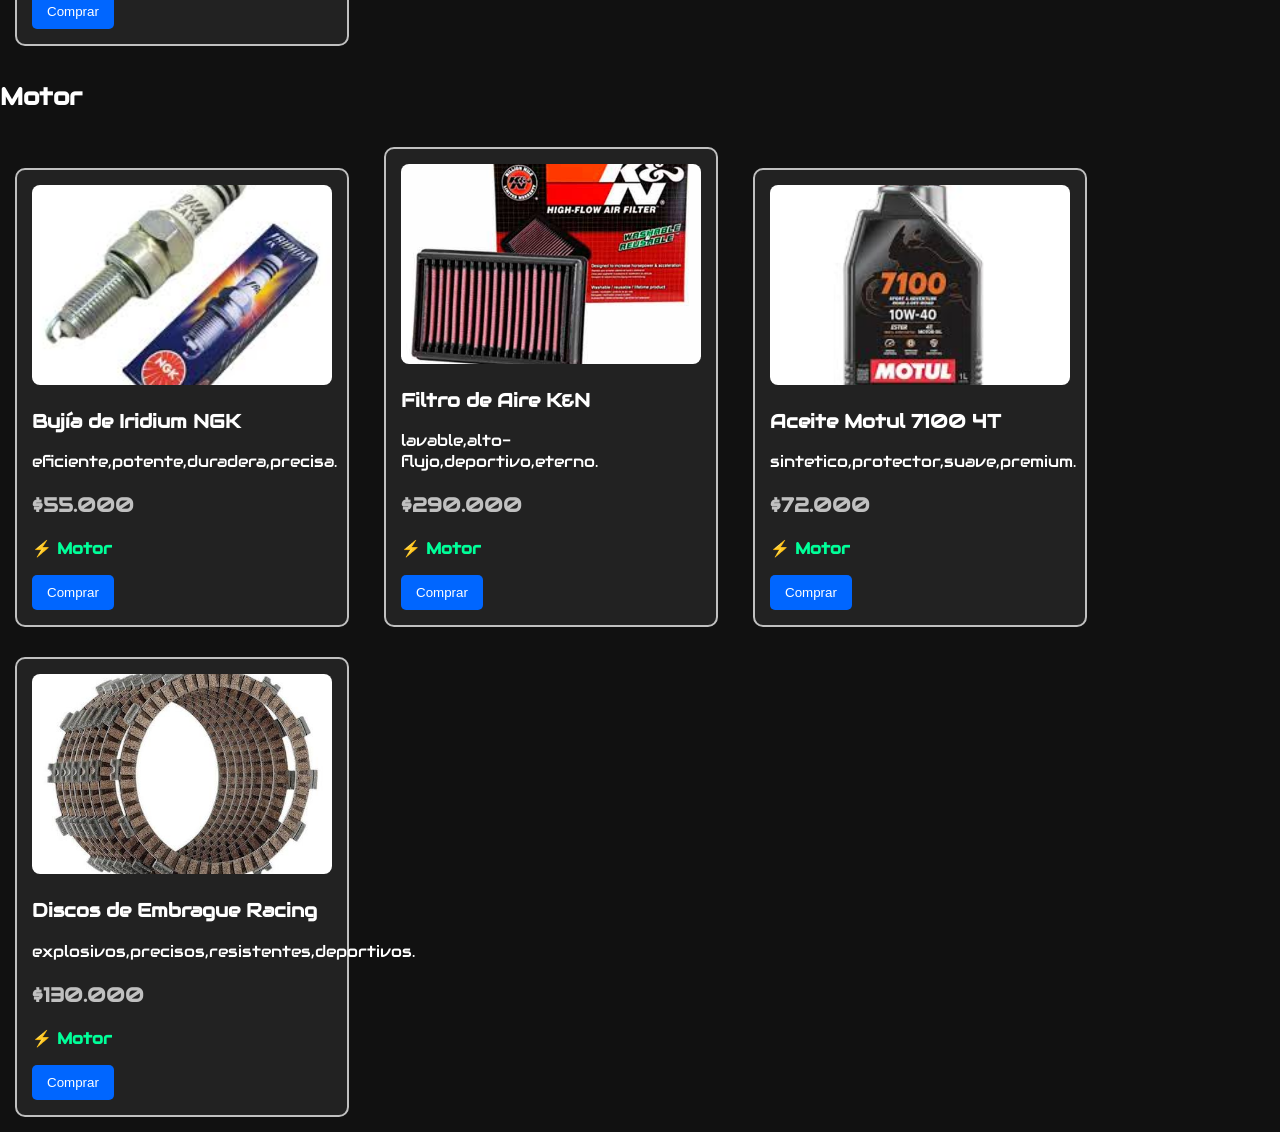
<file: principal/repuestos.html>
<!DOCTYPE html>
<html lang="en">
<head>
    <meta charset="UTF-8">
    <meta name="viewport" content="width=device-width, initial-scale=1.0">
    <title>REPUESTOS</title>
    <link rel="preconnect" href="https://fonts.googleapis.com">
    <link rel="preconnect" href="https://fonts.gstatic.com" crossorigin>
    <link href="https://fonts.googleapis.com/css2?family=Audiowide&family=Playwrite+GB+J:ital,wght@0,100..400;1,100..400&display=swap" rel="stylesheet">
    <link rel="stylesheet" href="repuestos.css">
</head>
<body>
    <h1 class="hole">Repuestos para Motos</h1>
    <h2>Llantas</h2>
<div class="caja">
    <img src="pilot.jpg" alt="Repuesto de moto" class="imagen">
    <h3>Michelin Pilot Street</h3>
    <p>duradera,adherente,segura,confiable.</p>
    <p class="precio">$280.000</p>
    <p class="recomendado">🔧 Alta calidad</p>
    <button class="azul">Comprar</button>
</div>
<div class="caja">
    <img src="rosso.jpg" alt="Repuesto de moto" class="imagen">
    <h3>Pirelli Diablo Rosso III</h3>
    <p>deportiva,premium,precisa,estable.</p>
    <p class="precio">$650.000</p>
    <p class="recomendado">🔧 Alta calidad</p>
    <button class="azul">Comprar</button>
</div>
<div class="caja">
    <img src="metz.jpg" alt="Repuesto de moto" class="imagen">
    <h3>Metzeler Tourance</h3>
    <p>viajera,robusta,mixta,duradera.</p>
    <p class="precio">$490.000</p>
    <p class="recomendado">🔧 Alta calidad</p>
    <button class="azul">Comprar</button>
</div>
<div class="caja">
    <img src="sun.jpg" alt="Repuesto de moto" class="imagen">
    <h3>Timsun Ts659</h3>
    <p>economica,duradera,urbana,eficiente.</p>
    <p class="precio">$185.000</p>
    <p class="recomendado">🔧 Alta calidad</p>
    <button class="azul">Comprar</button>
</div>

<h2>Frenos</h2>
<div class="caja">
    <img src="brem.jpg" alt="Repuesto de moto" class="imagen">
    <h3>Pastillas de Freno Brembo</h3>
    <p>potente,precisa,premium,segura.</p>
    <p class="precio">$145.000</p>
    <p class="recomendado">🛑 Seguridad</p>
    <button class="azul">Comprar</button>
</div>
<div class="caja">
    <img src="disco.jpg" alt="Repuesto de moto" class="imagen">
    <h3>Disco de Freno Lobulado</h3>
    <p>ventilado,ligero,deportivo,resistente.</p>
    <p class="precio">$220.000</p>
    <p class="recomendado">🛑 Seguridad</p>
    <button class="azul">Comprar</button>
</div>
<div class="caja">
    <img src="motul.jpg" alt="Repuesto de moto" class="imagen">
    <h3>Líquido de Freno Motul DOT 4</h3>
    <p>sintetico,confiable,protector,eficiente.</p>
    <p class="precio">$45.000</p>
    <p class="recomendado">🛑 Seguridad</p>
    <button class="azul">Comprar</button>
</div>
<div class="caja">
    <img src="ebc.jpg" alt="Repuesto de moto" class="imagen">
    <h3>Pastillas de Freno EBC Brakes</h3>
    <p>ceramica,silenciosa,eficiente,duradera.</p>
    <p class="precio">$95.000</p>
    <p class="recomendado">🛑 Seguridad</p>
    <button class="azul">Comprar</button>
</div>

<h2>Kits de arrastre</h2>
<div class="caja">
    <img src="kit.jpg" alt="Repuesto de moto" class="imagen">
    <h3>Kit de Arrastre D.I.D</h3>
    <p>reforzado,duradero,silencioso,premium.</p>
    <p class="precio">$320.000</p>
    <p class="recomendado">⚙️ Rendimiento</p>
    <button class="azul">Comprar</button>
</div>
<div class="caja">
    <img src="cassa.jpg" alt="Repuesto de moto" class="imagen">
    <h3>Kit de Arrastre Cassarella</h3>
    <p>nacional,preciso,economica,resistente.</p>
    <p class="precio">$160.000</p>
    <p class="recomendado">⚙️ Rendimiento</p>
    <button class="azul">Comprar</button>
</div>
<div class="caja">
    <img src="ring.jpg" alt="Repuesto de moto" class="imagen">
    <h3>Cadena RK O-Ring</h3>
    <p>sellada,duradera,suave,premium.</p>
    <p class="precio">$240.000</p>
    <p class="recomendado">⚙️ Rendimiento</p>
    <button class="azul">Comprar</button>
</div>
<div class="caja">
    <img src="choho.jpg" alt="Repuesto de moto" class="imagen">
    <h3>Kit de Arrastre Choho</h3>
    <p>economica,sencilla,funcional,urbana.</p>
    <p class="precio">$95.000</p>
    <p class="recomendado">⚙️ Rendimiento</p>
    <button class="azul">Comprar</button>
</div>

<h2>Motor</h2>
<div class="caja">
    <img src="bujia.jpg" alt="Repuesto de moto" class="imagen">
    <h3>Bujía de Iridium NGK</h3>
    <p>eficiente,potente,duradera,precisa.</p>
    <p class="precio">$55.000</p>
    <p class="recomendado">⚡ Motor</p>
    <button class="azul">Comprar</button>
</div>
<div class="caja">
    <img src="aire.jpg" alt="Repuesto de moto" class="imagen">
    <h3>Filtro de Aire K&N</h3>
    <p>lavable,alto-flujo,deportivo,eterno.</p>
    <p class="precio">$290.000</p>
    <p class="recomendado">⚡ Motor</p>
    <button class="azul">Comprar</button>
</div>
<div class="caja">
    <img src="mot7.jpg" alt="Repuesto de moto" class="imagen">
    <h3>Aceite Motul 7100 4T</h3>
    <p>sintetico,protector,suave,premium.</p>
    <p class="precio">$72.000</p>
    <p class="recomendado">⚡ Motor</p>
    <button class="azul">Comprar</button>
</div>
<div class="caja">
    <img src="racing.jpg" alt="Repuesto de moto" class="imagen">
    <h3>Discos de Embrague Racing</h3>
    <p>explosivos,precisos,resistentes,deportivos.</p>
    <p class="precio">$130.000</p>
    <p class="recomendado">⚡ Motor</p>
    <button class="azul">Comprar</button>
</div>
 <a href="https://wa.me/573001234567" class="whatsapp" target="_blank"></a>

</body>
</html>
</file>
<file: motos.css>
body {
    font-family: "Audiowide", sans-serif;
    margin: 0;
    font-weight: 200;
    font-style: normal;
}
body{
    margin: 0;
    background-color: #111;
    color: white;
    border: #0066ff;
}
.hola{
    color: #36d8f5;
    text-align: center;
}
.caja{
    width: 300px;
    margin: 15px;
    padding: 15px;
    display: inline-block;

    background-color: #222;
    border: 2px solid silver;
    border-radius: 10px;
    transition: 0.3s;
    align-items: center;
}

.caja:hover{
    transform: scale(1.05);
}
.imagen{
    width: 100%;
    height: 200px;
    object-fit: cover;
    border-radius: 8px;
}
.precio{
    color: silver;
    font-size: 20px;
    font-weight: bold;
}

.recomendado{
    color: #00ff99;
    font-weight: bold;
}
.azul{
    background-color: #0066ff;
    color: white;
    border: none;
    padding: 10px 15px;
    border-radius: 5px;
    cursor: pointer;
}

.negro{
    background-color: black;
    color: silver;
    border: 1px solid silver;
    padding: 10px 15px;
    border-radius: 5px;
    cursor: pointer;
}
.whatsapp{
    position: fixed;
    bottom: 20px;
    right: 20px;
    width: 60px;
    height: 60px;
    background: #25D366;
    font-size: 35px;
    text-decoration: none;
    border-radius: 50%;
    display: flex;
    justify-content: center;
    align-items: center;
    box-shadow: 0 0 10px rgba(0,0,0,0.4);
    transition: 0.3s;
    background-image: url(what.jpg);
    background-size: cover;
    background-position: center;
}
whatsapp:hover{
    transform: scale(1.1);
}
.whatsapp{
    position: fixed;
    bottom: 20px;
    right: 20px;
    width: 60px;
    height: 60px;
    background: #25D366;
    font-size: 35px;
    text-decoration: none;
    border-radius: 50%;
    display: flex;
    justify-content: center;
    align-items: center;
    box-shadow: 0 0 10px rgba(0,0,0,0.4);
    transition: 0.3s;
    background-image: url(des.jpg);
    background-size: cover;
    background-position: center;
 }   

whatsapp:hover{
    transform: scale(1.1);
}
.inicio{
    background-color: rgb(14, 12, 83);
    color: white;
    padding: 15px 30px;
    font-size: 1.2rem;
    border: none;
    border-radius: 10px;
    cursor: pointer;

    transition: all 0.3s ease;
}

.navbar-bland {
    background-color: rgb(14, 12, 83);
    color: white;
    padding: 10px 20px;
    font-size: 1.0rem;
    border: none;
    border-radius: 10px;
    cursor: pointer;
    transition: all 0.3s ease;
  text-shadow: 
    0 0 2px #fff,
    0 0 10px #fff,
    0 0 20px #1100ff,
    0 0 30px #0d00ff,
    0 0 30px #0000ff,
    0 0 10px rgb(255, 255, 255)
}
.btn-primario {
    font-family: "Audiowide", sans-serif;
    background-color: rgb(14, 12, 83);
    color: white;
    padding: 15px 30px;
    font-size: 1.2rem;
    border: none;
    border-radius: 10px;
    cursor: pointer;
    transition: all 0.3s ease;
}
.btn-primario:hover {
    background-color:  rgb(46, 43, 131);
    transform: translateY(-5px);
    box-shadow: 0px 10px 15px  white;
}
</file>
<file: repuestos.css>
body {
    font-family: "Audiowide", sans-serif;
    margin: 0;
    font-weight: 200;
    font-style: normal;
}
body{
    margin: 0;
    background-color: #111;
    color: white;
}
.hole{
    text-align: center;
    color: #36d8f5;
}
.caja{
    width: 300px;
    margin: 15px;
    padding: 15px;
    display: inline-block;

    background-color: #222;
    border: 2px solid silver;
    border-radius: 10px;
    transition: 0.3s;
    align-items: center;
}

.caja:hover{
    transform: scale(1.05);
}
.imagen{
    width: 100%;
    height: 200px;
    object-fit: cover;
    border-radius: 8px;
}
.precio{
    color: silver;
    font-size: 20px;
    font-weight: bold;
}

.recomendado{
    color: #00ff99;
    font-weight: bold;
}
.azul{
    background-color: #0066ff;
    color: white;
    border: none;
    padding: 10px 15px;
    border-radius: 5px;
    cursor: pointer;
}

.negro{
    background-color: black;
    color: silver;
    border: 1px solid silver;
    padding: 10px 15px;
    border-radius: 5px;
    cursor: pointer;
}
.whatsapp{
    position: fixed;
    bottom: 20px;
    right: 20px;
    width: 60px;
    height: 60px;
    background: #25D366;
    font-size: 35px;
    text-decoration: none;
    border-radius: 50%;
    display: flex;
    justify-content: center;
    align-items: center;
    box-shadow: 0 0 10px rgba(0,0,0,0.4);
    transition: 0.3s;
    background-image: url(what.jpg);
    background-size: cover;
    background-position: center;
}
whatsapp:hover{
    transform: scale(1.1);
}
.whatsapp{
    position: fixed;
    bottom: 20px;
    right: 20px;
    width: 60px;
    height: 60px;
    background: #25D366;
    font-size: 35px;
    text-decoration: none;
    border-radius: 50%;
    display: flex;
    justify-content: center;
    align-items: center;
    box-shadow: 0 0 10px rgba(0,0,0,0.4);
    transition: 0.3s;
    background-image: url(des.jpg);
    background-size: cover;
    background-position: center;
}
whatsapp:hover{
    transform: scale(1.1);
}
</file>
<file: principal/codigos.css>
body{
    background-color: #f4f4f4;
    font-family: Arial, sans-serif;
}

.login-container{
    max-width: 400px;
    margin: 50px auto;
    background: white;
    padding: 30px;
    border-radius: 15px;
    box-shadow: 0 0 15px rgba(0,0,0,0.2);
    text-align: center;
}

h2{
    margin-bottom: 20px;
}

.btn-social{
    width: 100%;
    margin-bottom: 10px;
}
</file>
<file: principal/motos.css>
body {
    font-family: "Audiowide", sans-serif;
    margin: 0;
    font-weight: 200;
    font-style: normal;
}
body{
    margin: 0;
    background-color: #111;
    color: white;
}
.hola{
    color: #36d8f5;
    text-align: center;
}
.caja{
    width: 300px;
    margin: 15px;
    padding: 15px;
    display: inline-block;

    background-color: #222;
    border: 2px solid silver;
    border-radius: 10px;
    transition: 0.3s;
    align-items: center;
}

.caja:hover{
    transform: scale(1.05);
}
.imagen{
    width: 100%;
    height: 200px;
    object-fit: cover;
    border-radius: 8px;
}
.precio{
    color: silver;
    font-size: 20px;
    font-weight: bold;
}

.recomendado{
    color: #00ff99;
    font-weight: bold;
}
.azul{
    background-color: #0066ff;
    color: white;
    border: none;
    padding: 10px 15px;
    border-radius: 5px;
    cursor: pointer;
}

.negro{
    background-color: black;
    color: silver;
    border: 1px solid silver;
    padding: 10px 15px;
    border-radius: 5px;
    cursor: pointer;
}
.whatsapp{
    position: fixed;
    bottom: 20px;
    right: 20px;
    width: 60px;
    height: 60px;
    background: #25D366;
    font-size: 35px;
    text-decoration: none;
    border-radius: 50%;
    display: flex;
    justify-content: center;
    align-items: center;
    box-shadow: 0 0 10px rgba(0,0,0,0.4);
    transition: 0.3s;
    background-image: url(what.jpg);
    background-size: cover;
    background-position: center;
}
whatsapp:hover{
    transform: scale(1.1);
}
.whatsapp{
    position: fixed;
    bottom: 20px;
    right: 20px;
    width: 60px;
    height: 60px;
    background: #25D366;
    font-size: 35px;
    text-decoration: none;
    border-radius: 50%;
    display: flex;
    justify-content: center;
    align-items: center;
    box-shadow: 0 0 10px rgba(0,0,0,0.4);
    transition: 0.3s;
    background-image: url(des.jpg);
    background-size: cover;
    background-position: center;
}
whatsapp:hover{
    transform: scale(1.1);
}
</file>
<file: principal/style.css>
* {
    box-sizing: border-box;
    
}

body {
    font-family: "Black Ops One", system-ui;
    margin: 0;
    background-color: #6c7691;
      text-shadow: 
    0 0 2px #fff,
    0 0 10px #fff,
    0 0 20px #1100ff,
    0 0 30px #0d00ff,
    0 0 30px #0000ff,
    
    
}

h1 { font-size: 3.5rem; }
h2 { font-size: 2.7rem; }
h3 { font-size: 1.5rem; }
ul { list-style: none; padding: 0; }

button {
    font-size: 1rem;
    font-weight: bold;
    padding: 10px 20px;
    border-radius: 10px;
    border: 1px solid rgba(0, 0, 0, 0.2);
    box-shadow: 2px 2px 10px rgba(0, 0, 0, 0.3);
    color: white;
    background-color: #0056b3;
    cursor: pointer;
    transition: all 0.3s ease;
}


button:hover {
    transform: translateY(-5px) scale(1.05);
    background-color: #004085;
}


.btn-principal {
    display: inline-block; 
    text-decoration: none; 
    font-size: 1.5rem;
    font-weight: bold;
    padding: 15px 30px;
    border-radius: 10px;
    border: 1px solid rgba(0, 0, 0, 0.2);
    box-shadow: 2px 2px 10px rgba(0, 0, 0, 0.3);
    color: white;
    background-color: #0056b3;
    transition: all 0.3s ease;
}


.btn-principal:hover {
    transform: translateY(-5px) scale(1.05);
    background-color: #004085;
    color: white; 
}


.container {
    max-width: 1200px;
    margin: auto;
    padding: 0 20px;
}

.mitad { color: #0056b3; }



header {
    background-color: #ffffff;
    box-shadow: 0 2px 5px rgba(0,0,0,0.1);
    position: sticky;
    top: 0;
    z-index: 1000;
}

.header-flex {
    display: flex;
    justify-content: space-between; 
    align-items: center;
    padding: 15px 0;
}

header .logo {
    margin: 0;
    color: #00cbd6;
    font-size: 1.6rem;
    font-weight: bold;
}

header nav {
    display: flex;
    flex-direction: row; 
    gap: 20px; 
}

header nav a {
    text-decoration: none;
    color: #333;
    font-weight: bold;
    transition: color 0.3s;
}

header nav a:hover {
    box-shadow: 0 4px 15px rgba(0,0,0,0.1);
}




#principio h1 {
    color: wheat;
    margin-bottom: 20px;
}

#somos-bay .container {
    text-align: center;
    padding: 80px 12px;
}


#que-ofrecemos {
    background-color: #eef2f7;
    padding: 80px 0;
}

.cards-container {
    display: flex;
    justify-content: center; 
    align-items: center;
    flex-wrap: wrap; 
    gap: 30px; 
}

.carta {
    background-color: #ffffff;
    color: #333;
    border-radius: 15px;
    padding: 30px;
    width: 320px; 
    min-height: 250px;
    text-align: center;
    box-shadow: 0 4px 15px rgba(0,0,0,0.1);
    display: flex;
    flex-direction: column;
    justify-content: space-between;
    align-items: center;
}

.imas{
    width: 100% ;
    height: 160px ;
    overflow: hidden;
    border-radius: 10px;
    margin-bottom: 15px;
    background-color: #333;
}
.imas:hover{
    transform: scale(1.05);
}


#caracteristicas {
    padding: 5px 0;
    background-color: #fff;
}

#caracteristicas ul {
    display: flex;
    justify-content: space-around;
    flex-wrap: wrap;
    font-size: 1.2rem;
    font-weight: bold;
}


#ultimo {
    text-align: center;
    padding: 60px 0;
    background-color: #000000;
    color: white;
}

footer {
    background-color: #222;
    color: #777;
    text-align: center;
    padding: 20px 0;
    font-size: 0.9rem;
}
.whatsapp{
    position: fixed;
    bottom: 20px;
    right: 20px;
    width: 60px;
    height: 60px;
    background: #25D366;
    font-size: 35px;
    text-decoration: none;
    border-radius: 50%;
    display: flex;
    justify-content: center;
    align-items: center;
    box-shadow: 0 0 10px rgba(0,0,0,0.4);
    transition: 0.3s;
    background-image: url(des.jpg);
    background-size: cover;
    background-position: center;
}
.whatsapp:hover{
    transform: scale(1.1);
}


body {
    font-family:  "Audiowide", sans-serif;
    margin: 0;
    font-weight: 200;
    font-style: normal;
    
}

.hero {
    background-image: url(Azul.jpg);
    background-size: cover;
    background-position: center;
    height: 100vh;
    background-blend-mode: multiply;
    display: flex;
    justify-content: center;
    align-items: center;
    text-align: center;
    background-image: url(fondo.jpg);

}

.hero-container {
    color: rgb(255, 255, 255);
}

.btn-primario {
    background-color: rgb(14, 12, 83);
    color: white;
    padding: 15px 30px;
    font-size: 1.2rem;
    border: none;
    border-radius: 10px;
    cursor: pointer;

    transition: all 0.3s ease;
}

.btn-primario:hover {
    background-color:  rgb(46, 43, 131);
    transform: translateY(-5px);
    box-shadow: 0px 10px 15px  white;
}

.hero{
    background-color: #000000;
    color: rgba(255, 255, 255, 0.936);
    text-align: center;
    padding: 40px 20px;
    color: #fff;
    font-size: 2rem;
    font-family:  "Audiowide", sans-serif;
    text-shadow: 
    0 0 2px #fff,
    0 0 10px #fff,
    0 0 20px #1100ff,
    0 0 30px #0d00ff,
    0 0 30px #0000ff,
    0 0 10px rgb(255, 255, 255)
}
</file>
<file: principal/repuestos.css>
body {
    font-family: "Audiowide", sans-serif;
    margin: 0;
    font-weight: 200;
    font-style: normal;
}
body{
    margin: 0;
    background-color: #111;
    color: white;
}
.hole{
    text-align: center;
    color: #36d8f5;
}
.caja{
    width: 300px;
    margin: 15px;
    padding: 15px;
    display: inline-block;

    background-color: #222;
    border: 2px solid silver;
    border-radius: 10px;
    transition: 0.3s;
    align-items: center;
}

.caja:hover{
    transform: scale(1.05);
}
.imagen{
    width: 100%;
    height: 200px;
    object-fit: cover;
    border-radius: 8px;
}
.precio{
    color: silver;
    font-size: 20px;
    font-weight: bold;
}

.recomendado{
    color: #00ff99;
    font-weight: bold;
}
.azul{
    background-color: #0066ff;
    color: white;
    border: none;
    padding: 10px 15px;
    border-radius: 5px;
    cursor: pointer;
}

.negro{
    background-color: black;
    color: silver;
    border: 1px solid silver;
    padding: 10px 15px;
    border-radius: 5px;
    cursor: pointer;
}
.whatsapp{
    position: fixed;
    bottom: 20px;
    right: 20px;
    width: 60px;
    height: 60px;
    background: #25D366;
    font-size: 35px;
    text-decoration: none;
    border-radius: 50%;
    display: flex;
    justify-content: center;
    align-items: center;
    box-shadow: 0 0 10px rgba(0,0,0,0.4);
    transition: 0.3s;
    background-image: url(what.jpg);
    background-size: cover;
    background-position: center;
}
whatsapp:hover{
    transform: scale(1.1);
}
.whatsapp{
    position: fixed;
    bottom: 20px;
    right: 20px;
    width: 60px;
    height: 60px;
    background: #25D366;
    font-size: 35px;
    text-decoration: none;
    border-radius: 50%;
    display: flex;
    justify-content: center;
    align-items: center;
    box-shadow: 0 0 10px rgba(0,0,0,0.4);
    transition: 0.3s;
    background-image: url(des.jpg);
    background-size: cover;
    background-position: center;
}
whatsapp:hover{
    transform: scale(1.1);
}
</file>
